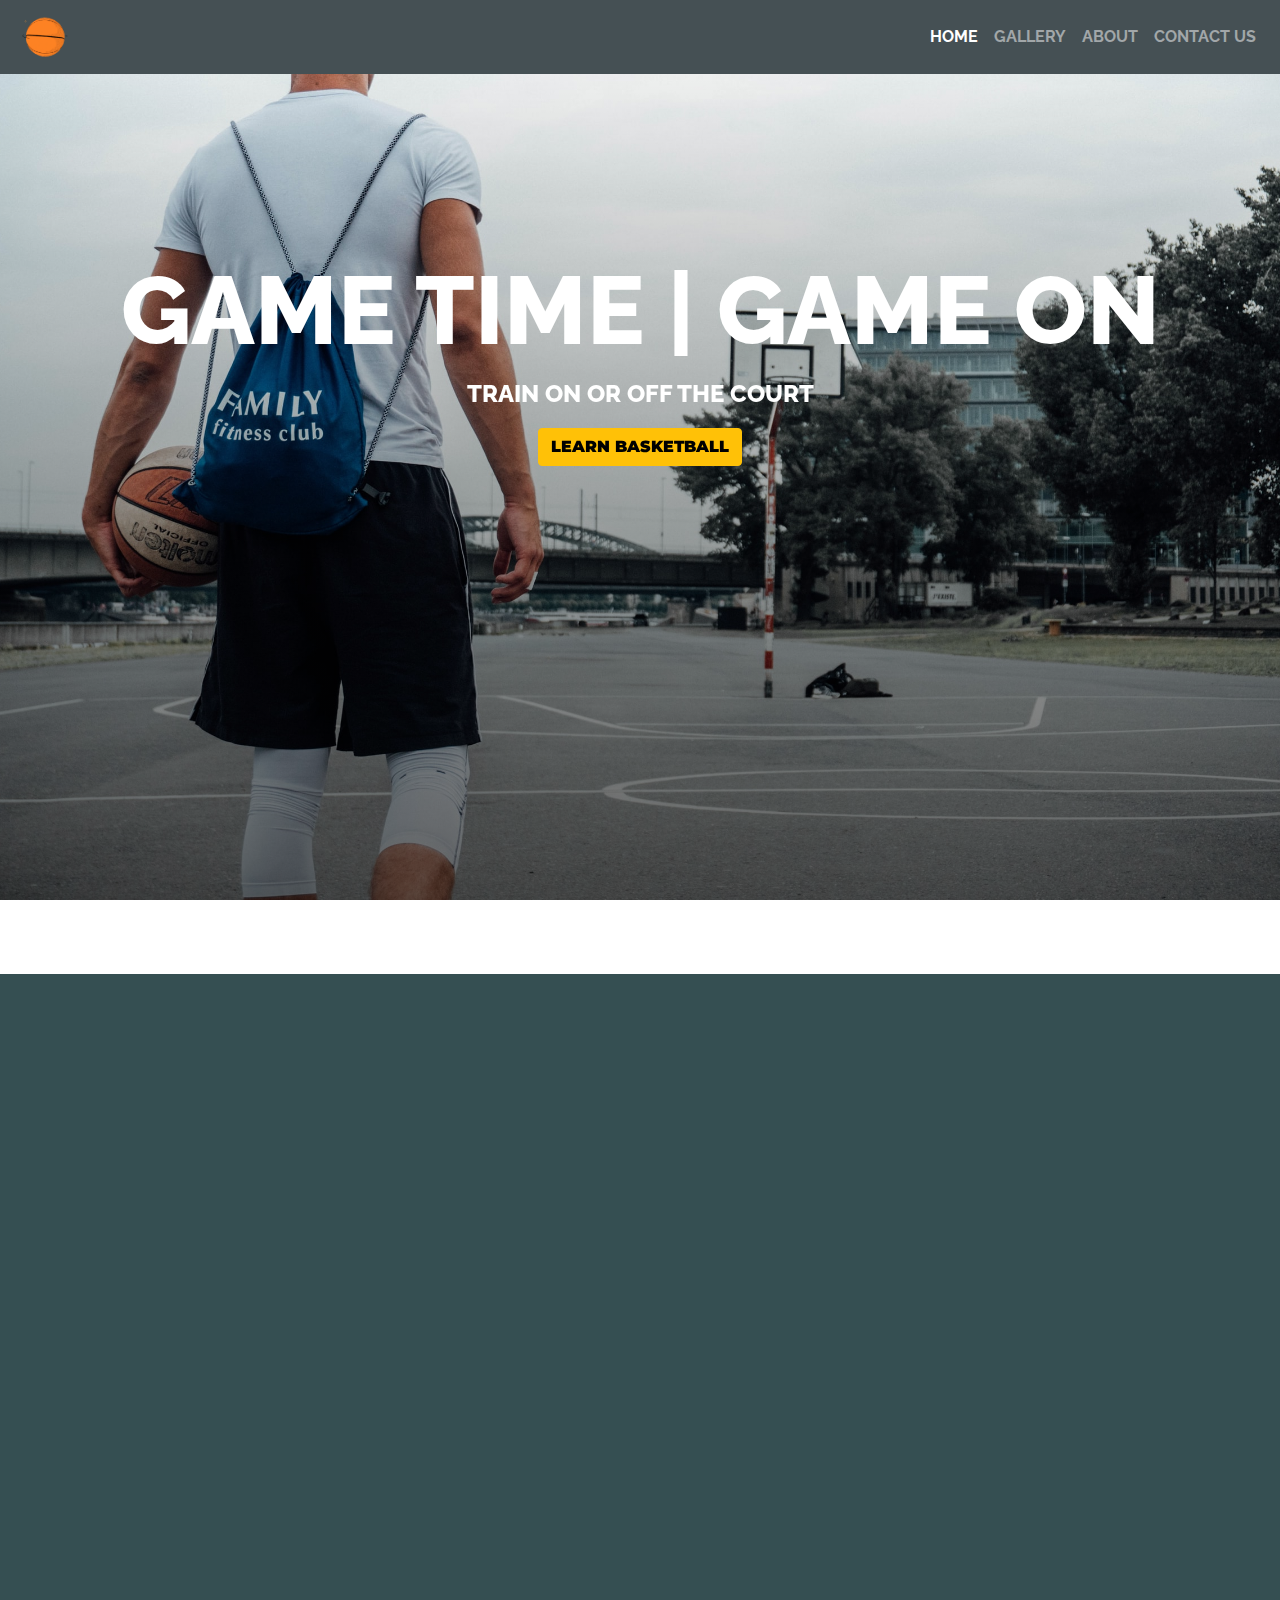
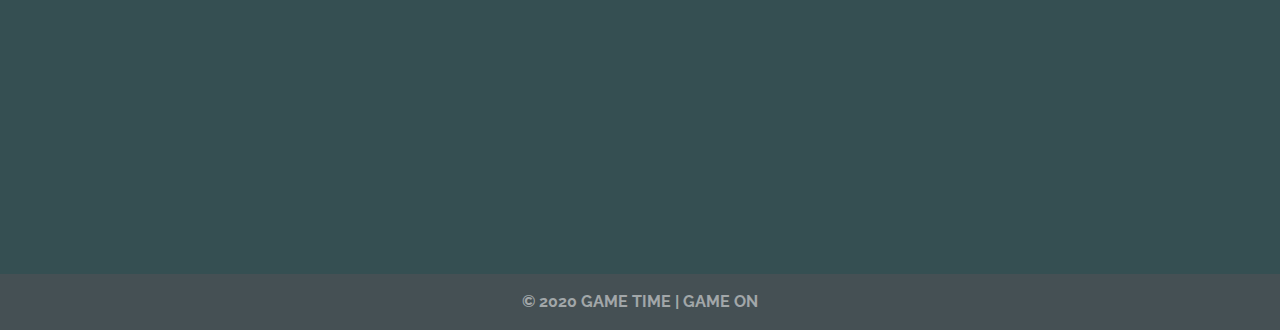
<file: index.html>
<!DOCTYPE html>
<html lang="en">
<head>
	<meta charset="UTF-8">
	<meta name=viewport content="width=device-width, initial-scale=1.0, maximum-scale=1.0, shrink-to-fit=no">
	<meta http-equiv="X-UA-Compatible" content="IE=Edge">
	<!-- meta tags for compatibility and disabling viewport -->

	<title>Game Time | Game On</title>
	
	<!-- Google Fonts -->
	<link href="https://fonts.googleapis.com/css2?family=Montserrat&family=Raleway&display=swap" rel="stylesheet">

	

	<!-- Favicon -->

	<link rel="icon" href="./assets/images/favicon.png" type="image/gif" sizes="18x18">

	<!-- Font Awesome -->
	<link rel="stylesheet" href="https://use.fontawesome.com/releases/v5.5.0/css/all.css" integrity="sha384-B4dIYHKNBt8Bc12p+WXckhzcICo0wtJAoU8YZTY5qE0Id1GSseTk6S+L3BlXeVIU" crossorigin="anonymous">

	<!-- AOS -->

	<link rel="stylesheet" href="https://unpkg.com/aos@next/dist/aos.css" />

	<!-- BS CSS CDN -->
	<link rel="stylesheet" href="https://maxcdn.bootstrapcdn.com/bootstrap/4.0.0/css/bootstrap.min.css" integrity="sha384-Gn5384xqQ1aoWXA+058RXPxPg6fy4IWvTNh0E263XmFcJlSAwiGgFAW/dAiS6JXm" crossorigin="anonymous">

	<!-- External CSS -->
	<link rel="stylesheet" href="./assets/css/style.css">

</head>
<body>
	<!-- navbar -->
	<nav class="navbar navbar-expand-lg navbar-dark  sticky-top">
			<a href="index.html" class="navbar-brand">
				<img class="logo" src="./assets/images/logo.gif" alt="logo">
			</a>
			<button class="navbar-toggler" type="button" data-toggle="collapse" data-target="#gameTime">
				<span class="navbar-toggler-icon"></span>
			</button>
			<div id="gameTime" class="collapse navbar-collapse">
				<ul class="navbar-nav ml-auto sm-mx-auto">
				    <li class="nav-item">
				    	<a href="#" class="nav-link active">
				    		Home
				    	</a>
				    </li>
				     <li class="nav-item">
				    	<a href="gallery.html" class="nav-link">
				    		Gallery
				    	</a>
				    </li>
				     <li class="nav-item">
				    	<a href="./about.html" class="nav-link">
				    		About
				    	</a>
				    </li>
				     <li class="nav-item">
				    	<a href="contact.html" class="nav-link">
				    		Contact Us
				    	</a>
				    </li>

				</ul>
			</div>
		</nav>
	<!-- end of navbar -->
	

	<section id="jumbotron-section">
	
		<div id="jumbo-landing" class="jumbotron-fluid mb-0">

			<div class="container text-center" data-aos="fade-down">
				<h1 class="header-title">Game Time <span>|</span> Game On</h1>
				<p class="lead" id="sub-title">train on or off the court</p>
				<a href="#trainings" class="btn btn-warning" id="headerbtn">Learn Basketball</a>
			</div>
		</div>
	</section>
	

	<div class="container-fluid py-5" id="trainings" >
		<div class="row">
			<div class=" d-md-flex justify-content-center col-lg-12 pt-5" data-aos="fade-up" >
				<div class="card mx-auto mx-md-1 mx-lg-3 my-3" >
					<img class="card-img-top" src="./assets/images/training2.jpg" alt="Card image cap">
					 <div class="card-body text-left">
			    		<h5 class="card-title">DRIBBLING SKILLS</h5>
			    		<p class="card-text">We will help you how to surpass your defender easily. We will teach you a proper way of dribble from basic to advance.</p>
			    		<a href="dribble.html" class="btn btn-dark mt-md-4 mt-lg-0">Learn Now</a>

			  		</div>
				</div>
				<div class="card mx-auto mx-md-1 mx-lg-3 my-3 " >
					<img class="card-img-top" src="./assets/images/bg-pic1.jpg" alt="Card image cap">
					 <div class="card-body text-left">
			    		<h5 class="card-title">SHOOTING SKILLS</h5>
			    		<p class="card-text">Shooting is one of the most important to learn in Basketball. We can help you to improve your shooting skills</p>
			    		<a href="shooting.html" class="btn btn-dark mt-md-4 mt-lg-0" >Learn Now</a>
			  		</div>
				</div>
				<div class="card mx-auto mx-md-1 mx-lg-3 my-3 ">
					<img class="card-img-top" src="./assets/images/training4.jpg" alt="Card image cap">
					 <div class="card-body text-left">
			    		<h5 class="card-title">CONDITIONING</h5>
			    		<p class="card-text ">Having a good condition is making you a great player. We will help you how to improve your conditioning.</p>
			    		<a href="condition.html" class="btn btn-dark mt-md-5 mt-lg-0" >Learn Now</a>
			  		</div>
				</div>
				<div class="card mx-auto mx-md-1 mx-lg-3 my-3" >
					<img class="card-img-top" src="./assets/images/training1.jpg" alt="Card image cap">
					 <div class="card-body text-left">
			    		<h5 class="card-title  ">MINDSET</h5>
			    		<p class="card-text">To be a Great Player you just need to have a right mindset. We will guide you to have a great mindset in Basketball.</p>
			    		<a href="mindset.html" class="btn btn-dark mt-md-1 mt-lg-0">Learn Now</a>
			  		</div>
				</div>
			</div>
		</div>
	</div>
 


	









	<nav class="footer navbar navbar-expand navbar-dark">
		<div class="collapse navbar-collapse">
			<ul class="navbar-nav mx-auto">
				<li class="nav-item">
					<a href="#" class="nav-link d-md-inline-block ">&copy; 2020 Game Time | Game On</a>
				</li>
			</ul>
		</div>
		
	</nav>
	
	

















	<script src="https://code.jquery.com/jquery-3.2.1.slim.min.js" integrity="sha384-KJ3o2DKtIkvYIK3UENzmM7KCkRr/rE9/Qpg6aAZGJwFDMVNA/GpGFF93hXpG5KkN" crossorigin="anonymous"></script>
	<script src="https://cdnjs.cloudflare.com/ajax/libs/popper.js/1.12.9/umd/popper.min.js" integrity="sha384-ApNbgh9B+Y1QKtv3Rn7W3mgPxhU9K/ScQsAP7hUibX39j7fakFPskvXusvfa0b4Q" crossorigin="anonymous"></script>
	<script src="https://maxcdn.bootstrapcdn.com/bootstrap/4.0.0/js/bootstrap.min.js" integrity="sha384-JZR6Spejh4U02d8jOt6vLEHfe/JQGiRRSQQxSfFWpi1MquVdAyjUar5+76PVCmYl" crossorigin="anonymous"></script>

 

	 <script src="https://unpkg.com/aos@next/dist/aos.js"></script>
  <script>
    AOS.init({
    	offset: 180,
    	duration: 1000
    });
  </script>
</body>
</html>
</file>
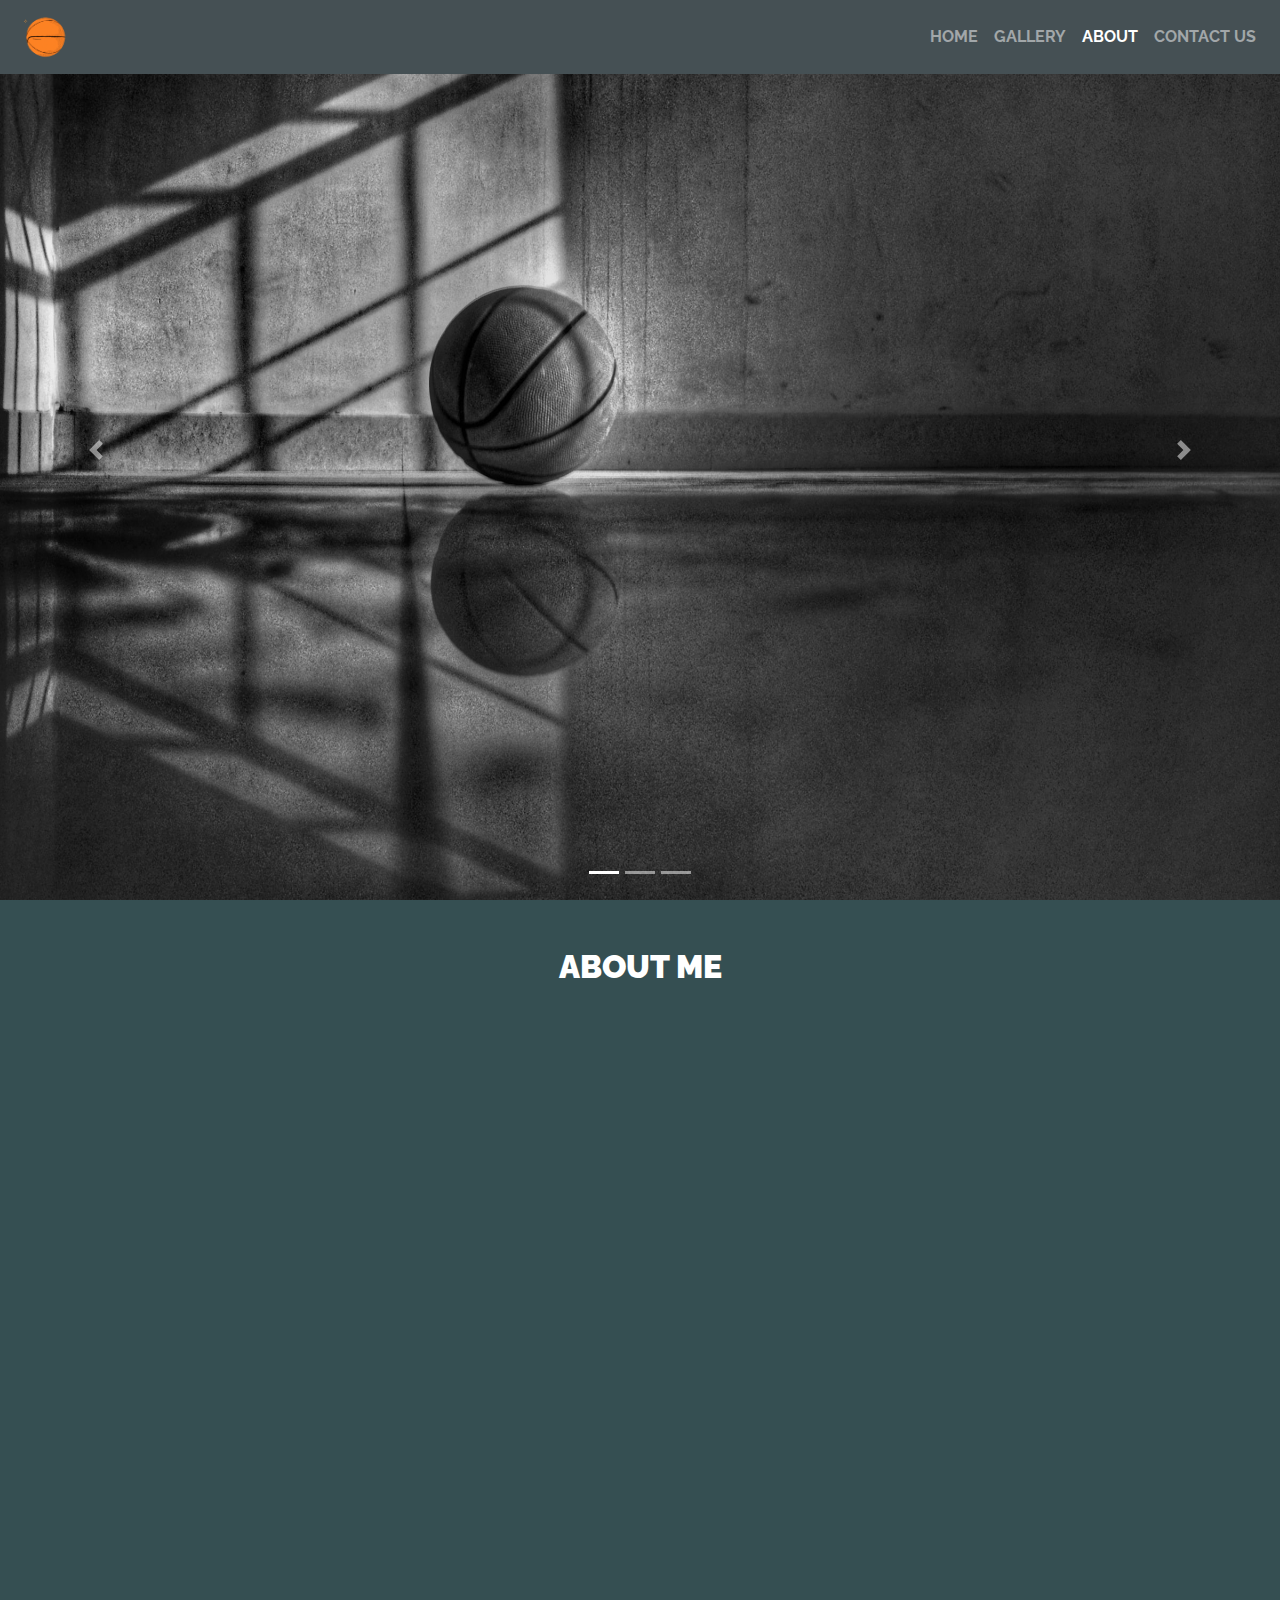
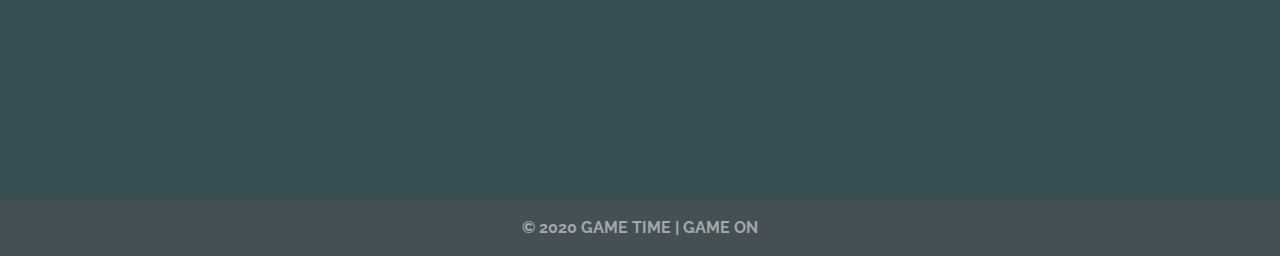
<file: about.html>
<!DOCTYPE html>
<html lang="en">
<head>
	<meta charset="UTF-8">
	<meta name=viewport content="width=device-width, initial-scale=1.0, maximum-scale=1.0, shrink-to-fit=no">
	<meta http-equiv="X-UA-Compatible" content="IE=Edge">
	<!-- meta tags for compatibility and disabling viewport -->

	<title>About</title>
	
	<!-- Google Fonts -->
	<link href="https://fonts.googleapis.com/css2?family=Montserrat&family=Raleway&display=swap" rel="stylesheet">

	<!-- Favicon -->

	<link rel="icon" href="./assets/images/favicon.png" type="image/gif" sizes="18x18">

	<!-- Font Awesome -->
	<link rel="stylesheet" href="https://use.fontawesome.com/releases/v5.5.0/css/all.css" integrity="sha384-B4dIYHKNBt8Bc12p+WXckhzcICo0wtJAoU8YZTY5qE0Id1GSseTk6S+L3BlXeVIU" crossorigin="anonymous">

	<!-- AOS -->

	<link rel="stylesheet" href="https://unpkg.com/aos@next/dist/aos.css" />

	<!-- BS CSS CDN -->
	<link rel="stylesheet" href="https://maxcdn.bootstrapcdn.com/bootstrap/4.0.0/css/bootstrap.min.css" integrity="sha384-Gn5384xqQ1aoWXA+058RXPxPg6fy4IWvTNh0E263XmFcJlSAwiGgFAW/dAiS6JXm" crossorigin="anonymous">

	<!-- External CSS -->
	<link rel="stylesheet" href="./assets/css/style.css">

</head>
<body>

	<!-- navbar -->
	<nav class="navbar navbar-expand-lg navbar-dark  fixed-top">
			<a href="index.html" class="navbar-brand">
				<img class="logo" src="./assets/images/logo.gif" alt="logo">
			</a>
			<button class="navbar-toggler" type="button" data-toggle="collapse" data-target="#gameTime">
				<span class="navbar-toggler-icon"></span>
			</button>
			<div id="gameTime" class="collapse navbar-collapse">
				<ul class="navbar-nav ml-auto">
				    <li class="nav-item">
				    	<a href="index.html" class="nav-link">
				    		Home
				    	</a>
				    </li>
				     <li class="nav-item">
				    	<a href="gallery.html" class="nav-link">
				    		Gallery
				    	</a>
				    </li>
				     <li class="nav-item">
				    	<a href="about.html" class="nav-link active">
				    		About
				    	</a>
				    </li>
				     <li class="nav-item">
				    	<a href="contact.html" class="nav-link">
				    		Contact Us
				    	</a>
				    </li>

				</ul>
			</div>
		</nav>
	<!-- end of navbar -->

	<div id="carouselExampleIndicators" class="carousel slide" data-ride="carousel">
		  <ol class="carousel-indicators">
		    <li data-target="#carouselExampleIndicators" data-slide-to="0" class="active"></li>
		    <li data-target="#carouselExampleIndicators" data-slide-to="1"></li>
		    <li data-target="#carouselExampleIndicators" data-slide-to="2"></li>
		  </ol>
  		<div class="carousel-inner">
		    <div class="carousel-item active">
		    	<img class="d-block w-100" src="./assets/images/bg2.jpg" alt="First slide">
		    </div>
	    	<div class="carousel-item">
	      		<img class="d-block w-100" src="./assets/images/bg5.jpg" alt="Second slide">
	    	</div>
    		<div class="carousel-item">
      			<img class="d-block w-100" src="./assets/images/bg6.jpg" alt="Third slide">
    		</div>
  		</div>
		<a class="carousel-control-prev" href="#carouselExampleIndicators" role="button" data-slide="prev">
		    <span class="carousel-control-prev-icon" aria-hidden="true"></span>
		    <span class="sr-only">Previous</span>
		</a>
  		<a class="carousel-control-next" href="#carouselExampleIndicators" role="button" data-slide="next">
		    <span class="carousel-control-next-icon" aria-hidden="true"></span>
		    <span class="sr-only">Next</span>
  		</a>
	</div>

	<!-- Start of about -->

	<div class="main-about-container">
		<h1>About Me</h1>
		<div class="about-container">
			<div class="about" data-aos="fade-up">
				<div class="about-info">
					<h5>Who am i?</h5>
					<p>Hi, I'm Bryan a Web Developer and also a Basketball Player. I love to create a website because it makes me more creative. I love playing Basketball because it makes me happy.  </p>
				</div>
				<div class="about-img">
					<img src="assets/images/bryan-pic2.jpg" alt="">
				</div>
			</div>
			<div class="about" data-aos="fade-up">
				<div class="about-img" id="about-img1">
					<img src="assets/images/dribble3.jpg" alt="">
				</div>
				<div class="about-info" id="about-info2">
					<h5>My Goal</h5>
					<p>My goal is to help my fellow player to play basketball and to reach their dream to play in a different leagues. Some of them doesn't have any confidence to play maybe because lack of height, confidence,  strength etc. But due to pandemic it's hard for them to practice or to play basketball. That's why I created this website to inspire them and to continue practicing on or off the court. My tutorial will guide them from basic to advance and to become a great player soon.</p>
				</div>
			</div>
		</div>
	</div>









	<nav class="footer navbar navbar-expand navbar-dark">
		<div class="collapse navbar-collapse">
			<ul class="navbar-nav mx-auto">
				<li class="nav-item">
					<a href="#" class="nav-link d-md-inline-block ">&copy; 2020 Game Time | Game On</a>
				</li>
			</ul>
		</div>
		
	</nav>






	<script src="https://code.jquery.com/jquery-3.2.1.slim.min.js" integrity="sha384-KJ3o2DKtIkvYIK3UENzmM7KCkRr/rE9/Qpg6aAZGJwFDMVNA/GpGFF93hXpG5KkN" crossorigin="anonymous"></script>
	<script src="https://cdnjs.cloudflare.com/ajax/libs/popper.js/1.12.9/umd/popper.min.js" integrity="sha384-ApNbgh9B+Y1QKtv3Rn7W3mgPxhU9K/ScQsAP7hUibX39j7fakFPskvXusvfa0b4Q" crossorigin="anonymous"></script>
	<script src="https://maxcdn.bootstrapcdn.com/bootstrap/4.0.0/js/bootstrap.min.js" integrity="sha384-JZR6Spejh4U02d8jOt6vLEHfe/JQGiRRSQQxSfFWpi1MquVdAyjUar5+76PVCmYl" crossorigin="anonymous"></script>



	
	 <script src="https://unpkg.com/aos@next/dist/aos.js"></script>
  <script>
    AOS.init({
    	offset: 180,
    	duration: 1000
    });
  </script>
</body>
</html>
</file>
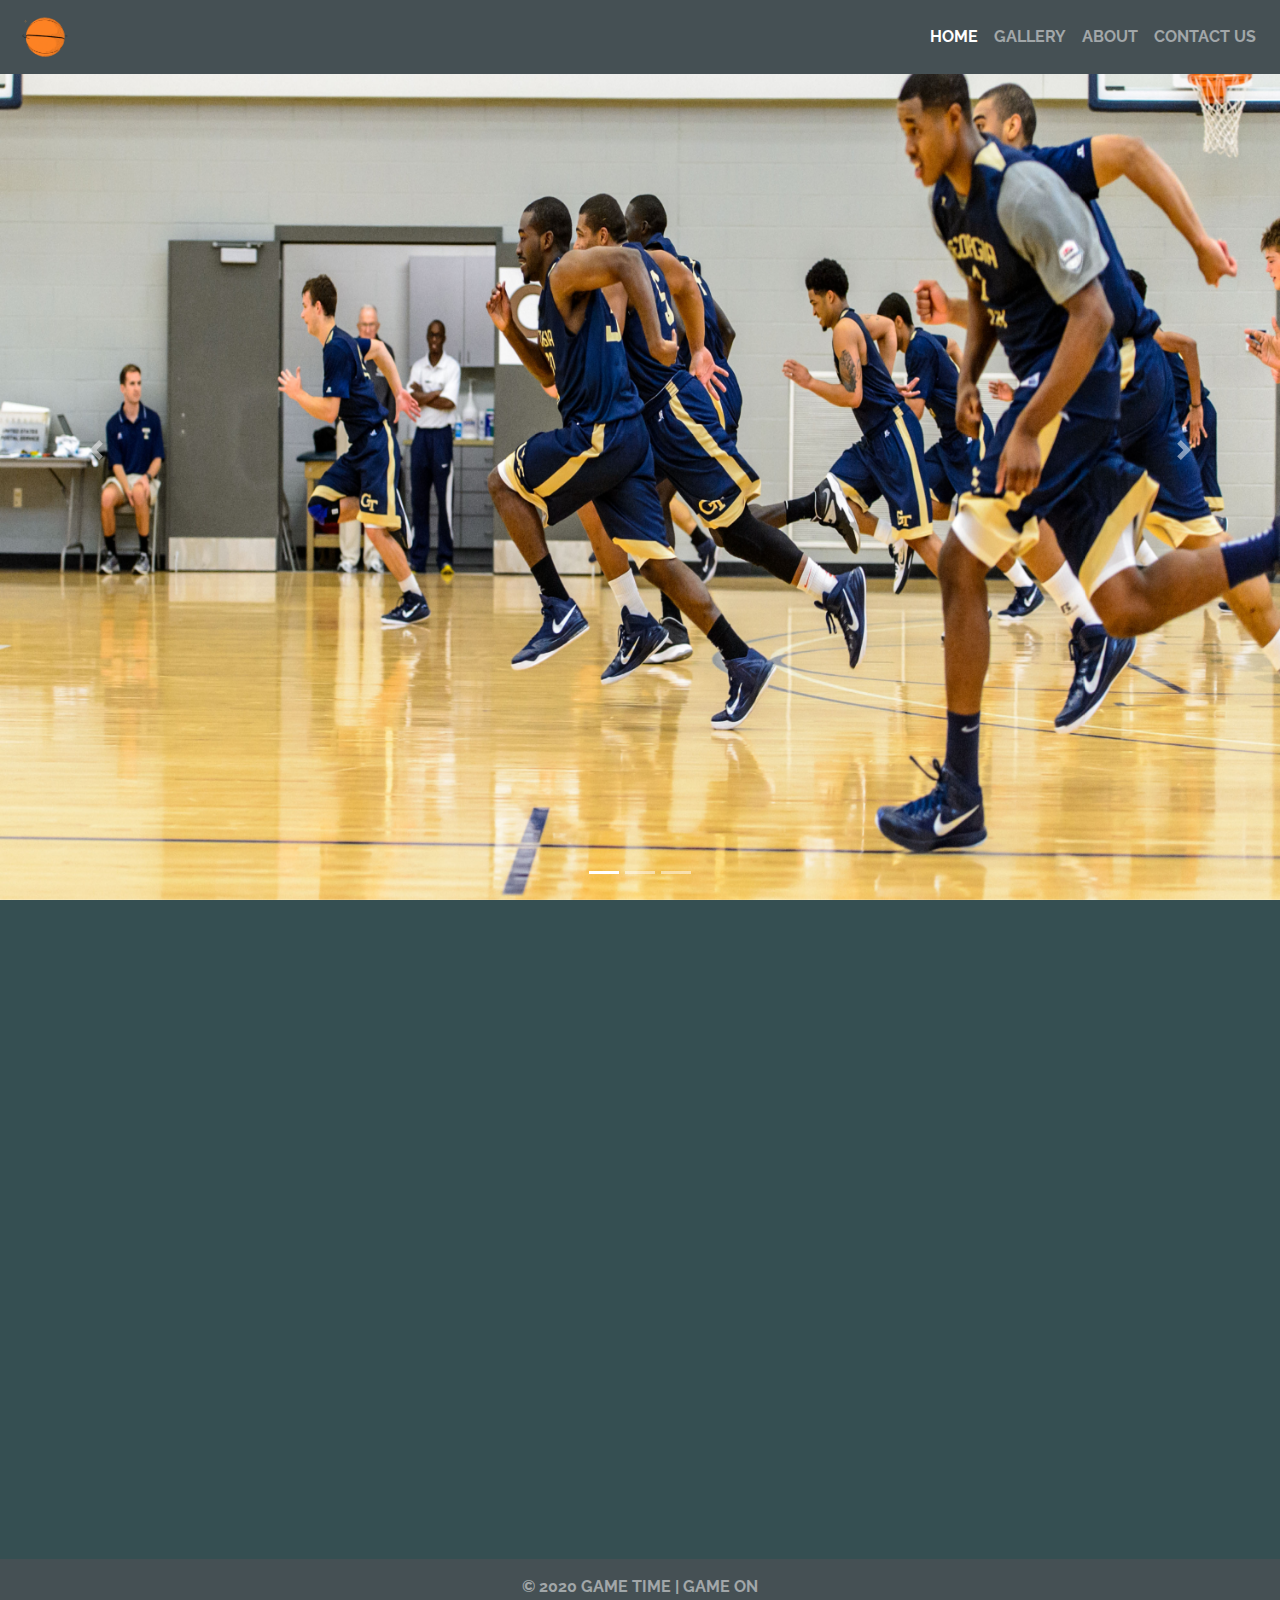
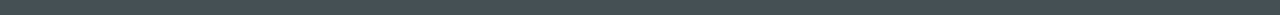
<file: condition.html>
<!DOCTYPE html>
<html lang="en">
<head>
	<meta charset="UTF-8">
	<meta name=viewport content="width=device-width, initial-scale=1.0, maximum-scale=1.0, shrink-to-fit=no">
	<meta http-equiv="X-UA-Compatible" content="IE=Edge">
	<!-- meta tags for compatibility and disabling viewport -->

	<title>Conditioning</title>
	
	<!-- Google Fonts -->
	<link href="https://fonts.googleapis.com/css2?family=Montserrat&family=Raleway&display=swap" rel="stylesheet">

	<!-- Favicon -->

	<link rel="icon" href="./assets/images/favicon.png" type="image/gif" sizes="18x18">

	<!-- Font Awesome -->
	<link rel="stylesheet" href="https://use.fontawesome.com/releases/v5.5.0/css/all.css" integrity="sha384-B4dIYHKNBt8Bc12p+WXckhzcICo0wtJAoU8YZTY5qE0Id1GSseTk6S+L3BlXeVIU" crossorigin="anonymous">

	<!-- AOS -->

	<link rel="stylesheet" href="https://unpkg.com/aos@next/dist/aos.css" />

	<!-- BS CSS CDN -->
	<link rel="stylesheet" href="https://maxcdn.bootstrapcdn.com/bootstrap/4.0.0/css/bootstrap.min.css" integrity="sha384-Gn5384xqQ1aoWXA+058RXPxPg6fy4IWvTNh0E263XmFcJlSAwiGgFAW/dAiS6JXm" crossorigin="anonymous">

	<!-- External CSS -->
	<link rel="stylesheet" href="./assets/css/style.css">

</head>
<body>


	<!-- navbar -->
	<nav class="navbar navbar-expand-lg navbar-dark  fixed-top">
			<a href="index.html" class="navbar-brand">
				<img class="logo" src="./assets/images/logo.gif" alt="logo">
			</a>
			<button class="navbar-toggler" type="button" data-toggle="collapse" data-target="#gameTime">
				<span class="navbar-toggler-icon"></span>
			</button>
			<div id="gameTime" class="collapse navbar-collapse">
				<ul class="navbar-nav ml-auto">
				    <li class="nav-item">
				    	<a href="index.html" class="nav-link active">
				    		Home
				    	</a>
				    </li>
				     <li class="nav-item">
				    	<a href="#" class="nav-link">
				    		Gallery
				    	</a>
				    </li>
				     <li class="nav-item">
				    	<a href="about.html" class="nav-link">
				    		About
				    	</a>
				    </li>
				     <li class="nav-item">
				    	<a href="" class="nav-link">
				    		Contact Us
				    	</a>
				    </li>

				</ul>
			</div>
		</nav>
	<!-- end of navbar -->

	<div id="carouselExampleIndicators" class="carousel slide" data-ride="carousel">
		  <ol class="carousel-indicators">
		    <li data-target="#carouselExampleIndicators" data-slide-to="0" class="active"></li>
		    <li data-target="#carouselExampleIndicators" data-slide-to="1"></li>
		    <li data-target="#carouselExampleIndicators" data-slide-to="2"></li>
		  </ol>
  		<div class="carousel-inner">
		    <div class="carousel-item active">
		    	<img class="d-block w-100" src="./assets/images/condition5.jpeg" alt="First slide">
		    </div>
	    	<div class="carousel-item">
	      		<img class="d-block w-100" src="./assets/images/condition4.jpg" alt="Second slide">
	    	</div>
    		<div class="carousel-item">
      			<img class="d-block w-100" src="./assets/images/condition6.jpg" alt="Third slide">
    		</div>
  		</div>
		<a class="carousel-control-prev" href="#carouselExampleIndicators" role="button" data-slide="prev">
		    <span class="carousel-control-prev-icon" aria-hidden="true"></span>
		    <span class="sr-only">Previous</span>
		</a>
  		<a class="carousel-control-next" href="#carouselExampleIndicators" role="button" data-slide="next">
		    <span class="carousel-control-next-icon" aria-hidden="true"></span>
		    <span class="sr-only">Next</span>
  		</a>
	</div>
	

	<!-- 1st -->
	<div class="container-fluid py-5" id="condition">
		<div class="row">
			<div class=" d-md-flex justify-content-center  col-lg-12 " data-aos="fade-up">
				<!-- 1st -->
				<div class="card mx-auto mx-md-3 my-3">
					<img class="card-img-top" src="./assets/images/condition1.jpg" alt="Card image cap">
					<div class="card-body text-left" id="card-condition">
			    		<h5 class="text-center text-uppercase">WARM UP</h5>
			    		<p>Before you start with conditioning exercises, you need to complete a few warm up exercises to prepare your body for the strenuous part of the work out, loosen your joints and increase blood flow to your muscles. Warm up exercises will also limit the risk of injuries.</p>


			    		<!-- Button trigger modal -->
						<button type="button" class="btn btn-dark" data-toggle="modal" data-target="#condition1">
	  						READ MORE
						</button>
				  	</div>
				</div>
				<!-- Modal -->
				<div class="modal fade" id="condition1" tabindex="-1" role="dialog" aria-labelledby="condition1.1" aria-hidden="true">
				  <div class="modal-dialog" role="document">
					    <div class="modal-content">
					      <div class="modal-header">
						        <h5 class="modal-title" id="condition1.1">WARM UP</h5>
						        <button type="button" class="close" data-dismiss="modal" aria-label="Close">
						          <span aria-hidden="true">&times;</span>
						        </button>
					      </div>
					      <div class="modal-body ml-1">
					       		<ul class="pl-3">
					       			<h5>Jumping Jacks for 30 seconds</h5>
					    			<li>Jumping jacks are an excellent way to boost your cardio. The exercise will increase blood circulation all over your body, control and maintain blood pressure and get you going. You can perform this exercise as you wish e.g. it can be overhead, in front of the chest or across the body.</li>
					    			<h5>Squats for 30 seconds</h5>
					    			<li>Next up, you need to mobilize your hips, and there’s no better way of doing it than through squats. You can perform different variations of the exercise to maximize the benefits. For example, you may just squat and hold or do reps.</li>
					    			<h5>C Skip in Place for 30 seconds</h5>
					    			<li>C Skip exercises help in establishing better body balance, and rhythm. To perform this exercise, drive your knee up lifting you off the ground, and then move it towards the outside.</li>
			    				</ul>     
					      </div>
					      <div class="modal-footer">
					        <button type="button" class="btn btn-secondary" data-dismiss="modal">CLOSE</button>
					      </div>
					    </div>
				  	</div>
				</div>

				<!-- ----------------------2nd----------------------- -->
				<div class="card mx-auto mx-md-3 my-3">
					<img class="card-img-top" src="./assets/images/condition3.jpg" alt="Card image cap">
					<div class="card-body text-left" id="card-condition">
			    		<h5 class="text-center text-uppercase">RUNNING</h5>
			    		<p>Next, let’s talk about some running drills that you can do to get in great shape for basketball. Check out a few running drills below that can help you mimic what happens in a basketball game.</p>


			    		<!-- Button trigger modal -->
						<button type="button" class="btn btn-dark" data-toggle="modal" data-target="#condition2">
	  						READ MORE
						</button>
				  	</div>
				</div>
				<!-- Modal -->
				<div class="modal fade" id="condition2" tabindex="-1" role="dialog" aria-labelledby="condition1.2" aria-hidden="true">
				  <div class="modal-dialog" role="document">
					    <div class="modal-content">
					      <div class="modal-header">
						        <h5 class="modal-title" id="condition1.2">RUNNING DRILLS</h5>
						        <button type="button" class="close" data-dismiss="modal" aria-label="Close">
						          <span aria-hidden="true">&times;</span>
						        </button>
					      </div>
					      <div class="modal-body ml-1">
					       		<ul class="pl-3">
					    			<li>Minute Sideline Sprints – One common basketball conditioning drill is sideline sprints. This exercise requires you to run from sideline to sideline as many times as you can in one minute. With this exercise, some people have a specific number of times you have to hit the sideline, like 17, but if you can’t quite reach this number right away, you can start lower and work up to 17.</li>
					    			<li>Suicides – Suicides are a common running workout in basketball. For this conditioning drill, you will start on the baseline of the basketball court. Then, you will sprint to the free-throw line, touch it, and sprint back to the baseline. Next, you will sprint to the half-court line and back. Then, you will sprint to the far free-throw line and back. Finally, you will sprint to the other baseline and back. You will do all of this without stopping to build up your endurance and work on your sprinting.</li>
					    			<li>Full-Court Partner Sprints – If you have a teammate who wants to get in some basketball conditioning, you can do this drill together. You and your partner can alternate sprinting the length of the court and back. While you are running, your partner can rest. When you finish, your partner can start so that you are pushing each other to go as fast as you can.</li>
			    				</ul>     
					      </div>
					      <div class="modal-footer">
					        <button type="button" class="btn btn-secondary" data-dismiss="modal">CLOSE</button>
					      </div>
					    </div>
				  	</div>
				</div>

				<!--------------------------------- 3rd ---------------------------->

				<div class="card mx-auto mx-md-3 my-3">
					<img class="card-img-top" src="./assets/images/condition2.jpg" alt="Card image cap">
					<div class="card-body text-left" id="card-condition">
			    		<h5 class="text-center text-uppercase">CARDIO</h5>
			    		<p>When people say they need to do cardio or conditioning, everyone immediately thinks of running. It is true that running is a popular way to get conditioning in, but it is not the only way. If you are looking for some conditioning drills with no running required, check out the options below</p>


			    		<!-- Button trigger modal -->
						<button type="button" class="btn btn-dark" data-toggle="modal" data-target="#condition3">
	  						READ MORE
						</button>
				  	</div>
				</div>
				<!-- Modal -->
				<div class="modal fade" id="condition3" tabindex="-1" role="dialog" aria-labelledby="condition1.3" aria-hidden="true">
				  <div class="modal-dialog" role="document">
					    <div class="modal-content">
					      <div class="modal-header">
						        <h5 class="modal-title" id="condition1.3">CARDIO</h5>
						        <button type="button" class="close" data-dismiss="modal" aria-label="Close">
						          <span aria-hidden="true">&times;</span>
						        </button>
					      </div>
					      <div class="modal-body ml-1">
					       		<ul class="pl-3">
					    			<li>Exercise Bike – If you don’t want to run for your cardio, you can always hop on an exercise bike. When you are using an exercise bike to get in shape for basketball, you might want to try different intervals where you go really hard for a short period of time, and then go slow for a bit while you recover. Then, you can repeat the interval process.</li>
					    			<li>Aqua Jog – An aqua jog is simply running in the pool or another body of water. When you are running in water that is at least up to your chest, it builds resistance and gives you a great cardio and muscle workout.</li>
					    			<li>Jump Rope – Jump rope is another great basketball conditioning drill because it works on your lungs as well as your legs. You can find many different jump rope drills like single foot jumps, hopscotch, side to side jumps, and more. You can jump rope for a set amount of time or until you get a certain amount of jumps in.</li>
			    				</ul>     
					      </div>
					      <div class="modal-footer">
					        <button type="button" class="btn btn-secondary" data-dismiss="modal">CLOSE</button>
					      </div>
					    </div>
				  	</div>
				</div>
			</div>	
 		</div>
	</div>
	
	<nav class="footer navbar navbar-expand navbar-dark">
		<div class="collapse navbar-collapse">
			<ul class="navbar-nav mx-auto">
				<li class="nav-item">
					<a href="#" class="nav-link d-md-inline-block ">&copy; 2020 Game Time | Game On</a>
				</li>
			</ul>
		</div>
		
	</nav>



	<script src="https://code.jquery.com/jquery-3.2.1.slim.min.js" integrity="sha384-KJ3o2DKtIkvYIK3UENzmM7KCkRr/rE9/Qpg6aAZGJwFDMVNA/GpGFF93hXpG5KkN" crossorigin="anonymous"></script>
	<script src="https://cdnjs.cloudflare.com/ajax/libs/popper.js/1.12.9/umd/popper.min.js" integrity="sha384-ApNbgh9B+Y1QKtv3Rn7W3mgPxhU9K/ScQsAP7hUibX39j7fakFPskvXusvfa0b4Q" crossorigin="anonymous"></script>
	<script src="https://maxcdn.bootstrapcdn.com/bootstrap/4.0.0/js/bootstrap.min.js" integrity="sha384-JZR6Spejh4U02d8jOt6vLEHfe/JQGiRRSQQxSfFWpi1MquVdAyjUar5+76PVCmYl" crossorigin="anonymous"></script>


	
	 <script src="https://unpkg.com/aos@next/dist/aos.js"></script>
  <script>
    AOS.init({
    	offset: 180,
    	duration: 1000
    });
  </script>
</body>
</html>
</file>
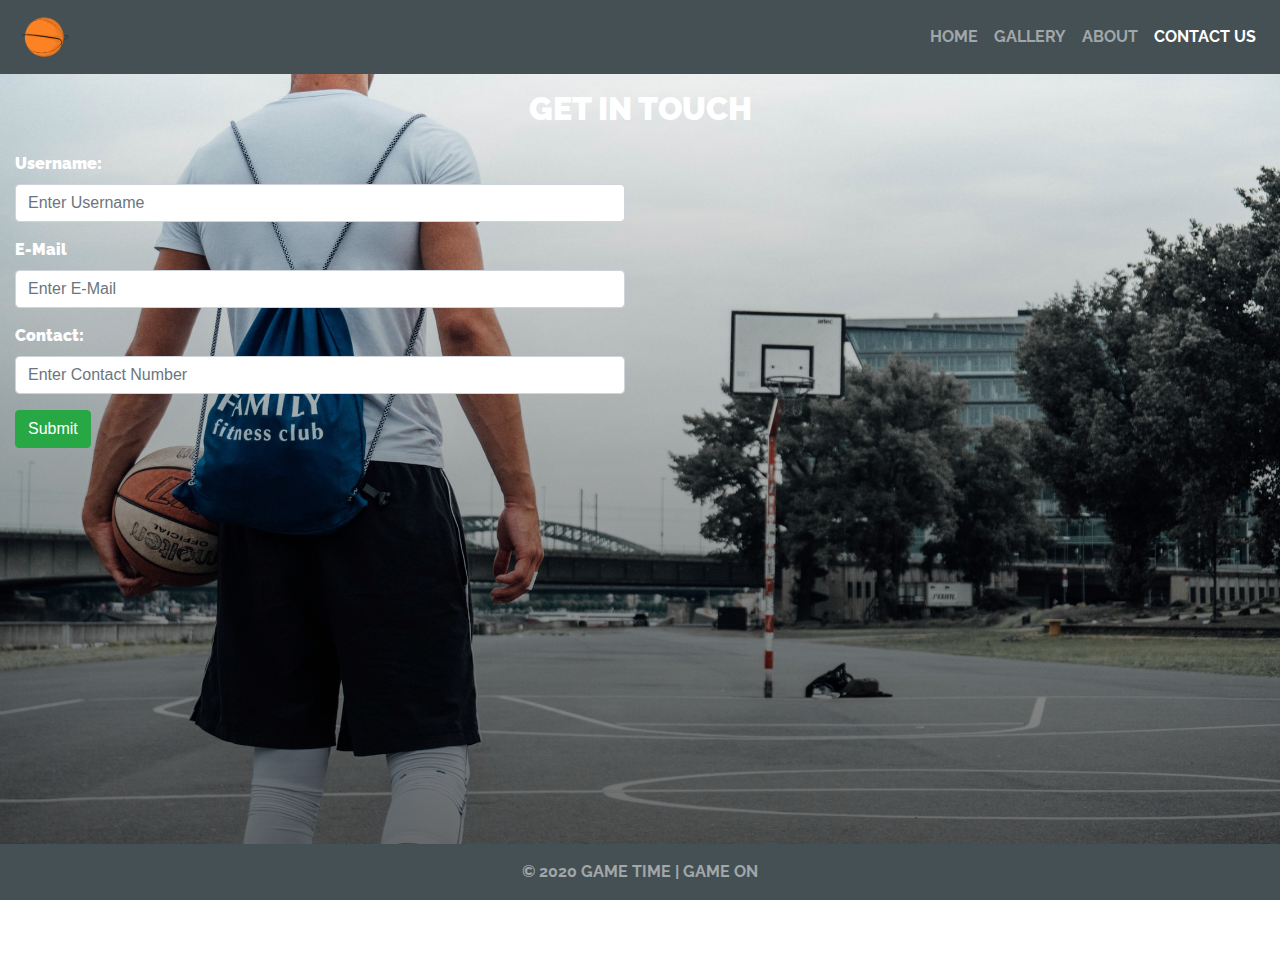
<file: contact.html>
<!DOCTYPE html>
<html lang="en">
<head>
	<meta charset="UTF-8">
	<meta name=viewport content="width=device-width, initial-scale=1.0, maximum-scale=1.0, shrink-to-fit=no">
	<meta http-equiv="X-UA-Compatible" content="IE=Edge">
	<!-- meta tags for compatibility and disabling viewport -->

	<title>Contact Us</title>
	
	<!-- Google Fonts -->
	<link href="https://fonts.googleapis.com/css2?family=Montserrat&family=Raleway&display=swap" rel="stylesheet">

	

	<!-- Favicon -->

	<link rel="icon" href="./assets/images/favicon.png" type="image/gif" sizes="18x18">

	<!-- Font Awesome -->
	<link rel="stylesheet" href="https://use.fontawesome.com/releases/v5.5.0/css/all.css" integrity="sha384-B4dIYHKNBt8Bc12p+WXckhzcICo0wtJAoU8YZTY5qE0Id1GSseTk6S+L3BlXeVIU" crossorigin="anonymous">

	<!-- AOS -->

	<link rel="stylesheet" href="https://unpkg.com/aos@next/dist/aos.css" />

	<!-- BS CSS CDN -->
	<link rel="stylesheet" href="https://maxcdn.bootstrapcdn.com/bootstrap/4.0.0/css/bootstrap.min.css" integrity="sha384-Gn5384xqQ1aoWXA+058RXPxPg6fy4IWvTNh0E263XmFcJlSAwiGgFAW/dAiS6JXm" crossorigin="anonymous">

	<!-- External CSS -->
	<link rel="stylesheet" href="./assets/css/style.css">

</head>
<body>
	<!-- navbar -->
	<nav class="navbar navbar-expand-lg navbar-dark  sticky-top">
			<a href="index.html" class="navbar-brand">
				<img class="logo" src="./assets/images/logo.gif" alt="logo">
			</a>
			<button class="navbar-toggler" type="button" data-toggle="collapse" data-target="#gameTime">
				<span class="navbar-toggler-icon"></span>
			</button>
			<div id="gameTime" class="collapse navbar-collapse">
				<ul class="navbar-nav ml-auto sm-mx-auto">
				    <li class="nav-item">
				    	<a href="index.html" class="nav-link">
				    		Home
				    	</a>
				    </li>
				     <li class="nav-item">
				    	<a href="gallery.html" class="nav-link">
				    		Gallery
				    	</a>
				    </li>
				     <li class="nav-item">
				    	<a href="about.html" target="_blank" class="nav-link">
				    		About
				    	</a>
				    </li>
				     <li class="nav-item">
				    	<a href="contact.html" class="nav-link active">
				    		Contact Us
				    	</a>
				    </li>

				</ul>
			</div>
		</nav>
	<!-- end of navbar -->




		<div class="container-fluid" id="contact-page">
			<div class="row">
				<header class="col-12 col-md-12 col-lg-12">
					<h1 class="text-center py-3">Get in touch</h1>
				</header>
			</div>
			<!-- end of row -->
			<div class="row mb-4 ">
				<div class="col-12 col-md-6 col-lg-6 ">
					<form>

						<div class="form-group">
							<label for="username">Username:</label>
							<input type="text" id="username" class="form-control"
							placeholder="Enter Username">
						</div>
						<!-- end of form-group -->
						<div class="form-group">
							<label for="email">E-Mail</label>
							<input type="email" id="email" class="form-control"
							placeholder="Enter E-Mail">
						</div>
						<!-- end of form-group -->
						<div class="form-group">
							<label for="contact">Contact:</label>
							<input type="number" id="contact" class="form-control"
							placeholder="Enter Contact Number">
						</div>
						<!-- end of form-group -->
						<button class="btn btn-success">Submit</button>
					</form>
				</div>
				<!-- end of col-md-6 -->
				<div class="col-12 col-md-6 col-lg-6 my-4 my-md-0">
					<iframe id="maps" src="https://maps.google.com/maps?q=marilao%20bulacan&t=&z=13&ie=UTF8&iwloc=&output=embed"  frameborder="0" scrolling="no" marginheight="0" marginwidth="0"></iframe>
				</div>
			</div>
		</div>


	<nav class="footer navbar navbar-expand navbar-dark fixed-bottom">
		<div class="collapse navbar-collapse">
			<ul class="navbar-nav mx-auto">
				<li class="nav-item">
					<a href="#" class="nav-link d-md-inline-block ">&copy; 2020 Game Time | Game On</a>
				</li>
			</ul>
		</div>
		
	</nav>
	
	
	


















	<script src="https://code.jquery.com/jquery-3.2.1.slim.min.js" integrity="sha384-KJ3o2DKtIkvYIK3UENzmM7KCkRr/rE9/Qpg6aAZGJwFDMVNA/GpGFF93hXpG5KkN" crossorigin="anonymous"></script>
	<script src="https://cdnjs.cloudflare.com/ajax/libs/popper.js/1.12.9/umd/popper.min.js" integrity="sha384-ApNbgh9B+Y1QKtv3Rn7W3mgPxhU9K/ScQsAP7hUibX39j7fakFPskvXusvfa0b4Q" crossorigin="anonymous"></script>
	<script src="https://maxcdn.bootstrapcdn.com/bootstrap/4.0.0/js/bootstrap.min.js" integrity="sha384-JZR6Spejh4U02d8jOt6vLEHfe/JQGiRRSQQxSfFWpi1MquVdAyjUar5+76PVCmYl" crossorigin="anonymous"></script>

 

	 <script src="https://unpkg.com/aos@next/dist/aos.js"></script>
  <script>
    AOS.init({
    	offset: 180,
    	duration: 1000
    });
  </script>
</body>
</html>
</file>
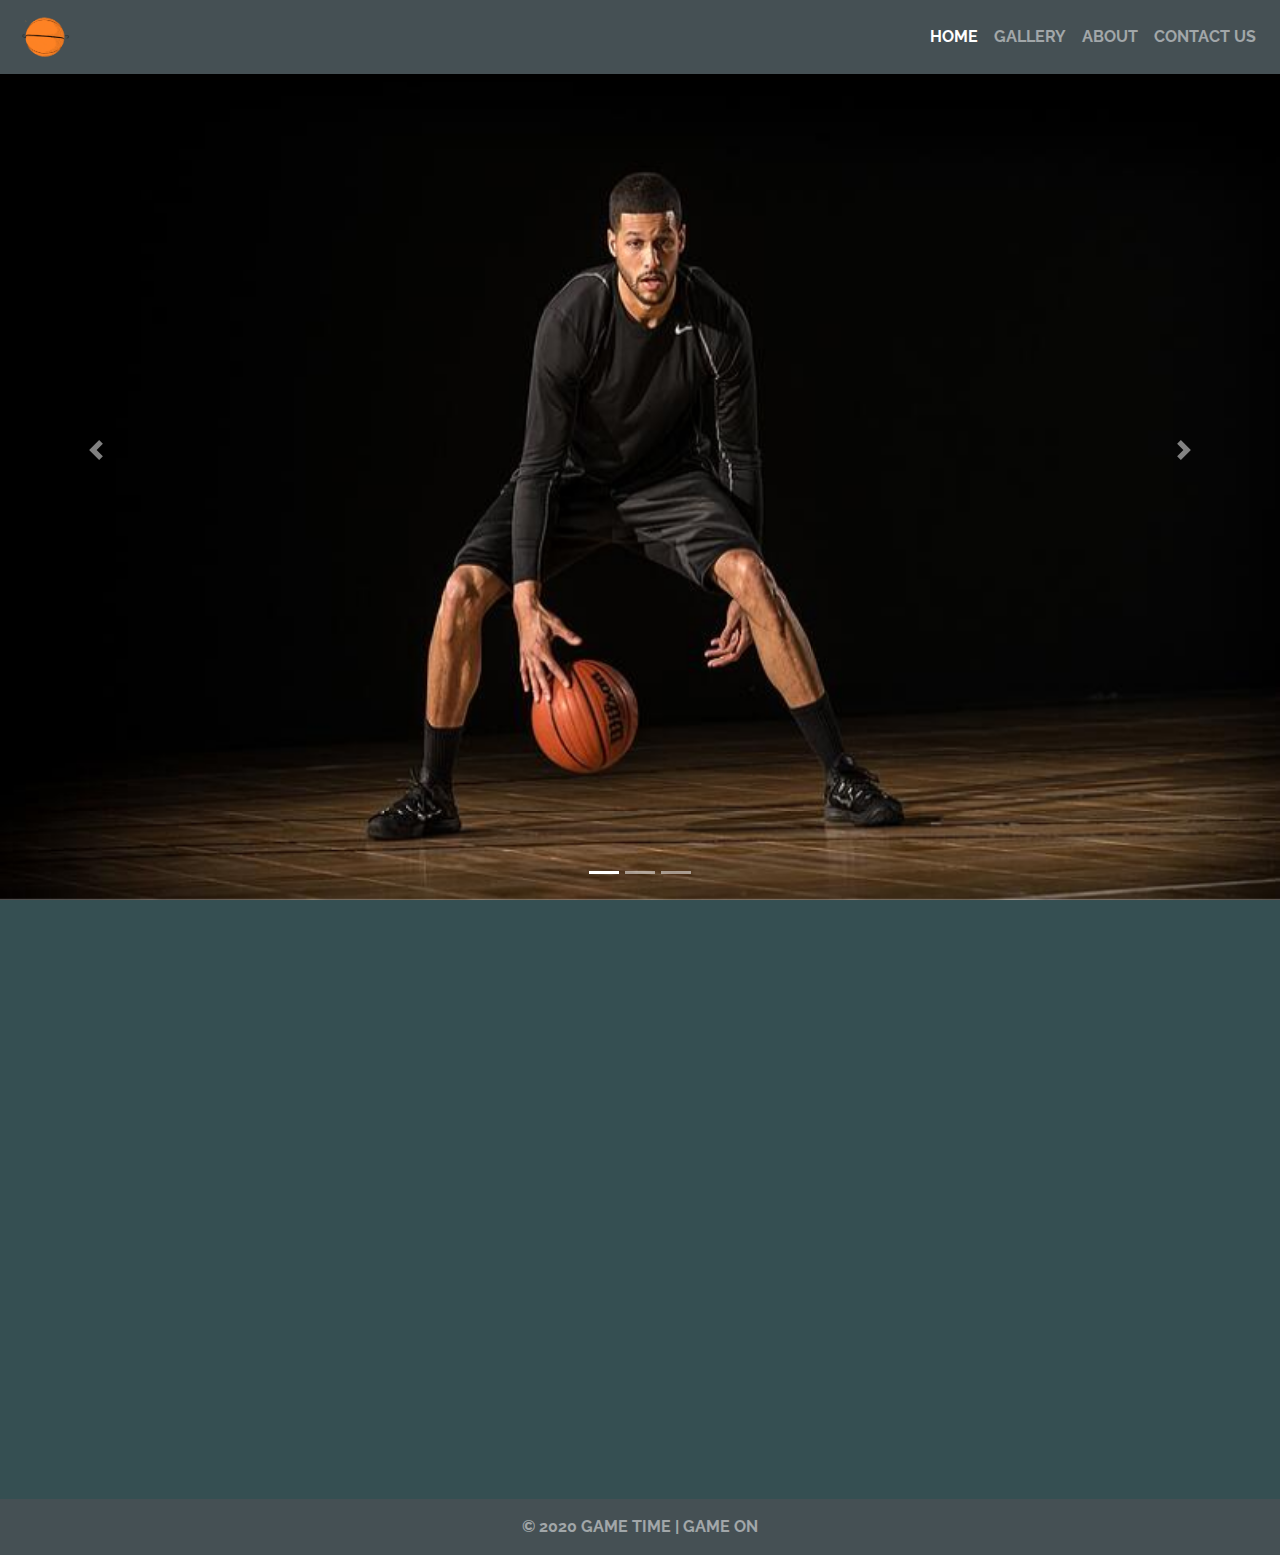
<file: dribble.html>
<!DOCTYPE html>
<html lang="en">
<head>
	<meta charset="UTF-8">
	<meta name=viewport content="width=device-width, initial-scale=1.0, maximum-scale=1.0, shrink-to-fit=no">
	<meta http-equiv="X-UA-Compatible" content="IE=Edge">
	<!-- meta tags for compatibility and disabling viewport -->

	<title>Dribbling Skills</title>
	
	<!-- Google Fonts -->
	<link href="https://fonts.googleapis.com/css2?family=Montserrat&family=Raleway&display=swap" rel="stylesheet">

	<!-- Favicon -->

	<link rel="icon" href="./assets/images/favicon.png" type="image/gif" sizes="18x18">

	<!-- Font Awesome -->
	<link rel="stylesheet" href="https://use.fontawesome.com/releases/v5.5.0/css/all.css" integrity="sha384-B4dIYHKNBt8Bc12p+WXckhzcICo0wtJAoU8YZTY5qE0Id1GSseTk6S+L3BlXeVIU" crossorigin="anonymous">

	<!-- AOS -->

	<link rel="stylesheet" href="https://unpkg.com/aos@next/dist/aos.css" />

	<!-- BS CSS CDN -->
	<link rel="stylesheet" href="https://maxcdn.bootstrapcdn.com/bootstrap/4.0.0/css/bootstrap.min.css" integrity="sha384-Gn5384xqQ1aoWXA+058RXPxPg6fy4IWvTNh0E263XmFcJlSAwiGgFAW/dAiS6JXm" crossorigin="anonymous">

	<!-- External CSS -->
	<link rel="stylesheet" href="./assets/css/style.css">

</head>
<body>


	<!-- navbar -->
	<nav class="navbar navbar-expand-lg navbar-dark  fixed-top">
			<a href="index.html" class="navbar-brand">
				<img class="logo" src="./assets/images/logo.gif" alt="logo">
			</a>
			<button class="navbar-toggler" type="button" data-toggle="collapse" data-target="#gameTime">
				<span class="navbar-toggler-icon"></span>
			</button>
			<div id="gameTime" class="collapse navbar-collapse">
				<ul class="navbar-nav ml-auto">
				    <li class="nav-item">
				    	<a href="index.html" class="nav-link active">
				    		Home
				    	</a>
				    </li>
				     <li class="nav-item">
				    	<a href="#" class="nav-link">
				    		Gallery
				    	</a>
				    </li>
				     <li class="nav-item">
				    	<a href="about.html" class="nav-link">
				    		About
				    	</a>
				    </li>
				     <li class="nav-item">
				    	<a href="#" class="nav-link">
				    		Contact Us
				    	</a>
				    </li>

				</ul>
			</div>
		</nav>
	<!-- end of navbar -->

	<div id="carouselExampleIndicators" class="carousel slide" data-ride="carousel">
		  <ol class="carousel-indicators">
		    <li data-target="#carouselExampleIndicators" data-slide-to="0" class="active"></li>
		    <li data-target="#carouselExampleIndicators" data-slide-to="1"></li>
		    <li data-target="#carouselExampleIndicators" data-slide-to="2"></li>
		  </ol>
  		<div class="carousel-inner">
		    <div class="carousel-item active">
		    	<img class="d-block w-100" src="./assets/images/dribble5.jpg" alt="First slide">
		    </div>
	    	<div class="carousel-item">
	      		<img class="d-block w-100" src="./assets/images/dribble3.jpg" alt="Second slide">
	    	</div>
    		<div class="carousel-item">
      			<img class="d-block w-100" src="./assets/images/training2.jpg" alt="Third slide">
    		</div>
  		</div>
		<a class="carousel-control-prev" href="#carouselExampleIndicators" role="button" data-slide="prev">
		    <span class="carousel-control-prev-icon" aria-hidden="true"></span>
		    <span class="sr-only">Previous</span>
		</a>
  		<a class="carousel-control-next" href="#carouselExampleIndicators" role="button" data-slide="next">
		    <span class="carousel-control-next-icon" aria-hidden="true"></span>
		    <span class="sr-only">Next</span>
  		</a>
	</div>
	


	<div class="container-fluid py-5" id="dribble">
		<div class="row">
			<div class=" d-md-flex justify-content-center col-lg-12 " data-aos="fade-up">
				<!-- 1st -->
				<div class="card mx-auto mx-md-3 my-3">
					<img class="card-img-top" src="./assets/images/dribble2.png" alt="Card image cap">
					<div class="card-body text-left" id="card-dribble">
			    		<h5 class="text-center text-uppercase">BASIC</h5>
			    		<p>You need a great handles to surpass your defender. But first you need to learn the basic dribbling skills before anything else. Here's the example of basic dribbling drills:</p>


			    		<!-- Button trigger modal -->
						<button type="button" class="btn btn-dark" data-toggle="modal" data-target="#dribble1">
	  						READ MORE
						</button>
				  	</div>
				</div>
				<!-- Modal -->
				<div class="modal fade" id="dribble1" tabindex="-1" role="dialog" aria-labelledby="dribble1.1" aria-hidden="true">
				  <div class="modal-dialog" role="document">
					    <div class="modal-content">
					      <div class="modal-header">
						        <h5 class="modal-title" id="dribble1.1">BASIC DRIBBLING SKILLS</h5>
						        <button type="button" class="close" data-dismiss="modal" aria-label="Close">
						          <span aria-hidden="true">&times;</span>
						        </button>
					      </div>
					      <div class="modal-body ml-1">
					       		<ul class="pl-3">
					    			<li>Keep your head up and your eyes on the game. Don’t look at the ball.</li>
					    			<li>Extend your arm and snap your wrists to send the ball into the ground.</li>
					    			<li>Use your fingers, not your palm, to control the ball.</li>
					    			<li>Do not bounce the ball too high while dribbling. That will give you more control over the ball make it harder for defenders to steal the ball.</li>
					    			<li>Use your body and your non-dribbling arm to shield the ball from defenders.</li>
					    			<li>Repeat after you get the momentum.</li>
					    			<li>Do this 3x a day in 1 week.</li>
			    				</ul>     
					      </div>
					      <div class="modal-footer">
					        <button type="button" class="btn btn-secondary" data-dismiss="modal">CLOSE</button>
					      </div>
					    </div>
				  	</div>
				</div>

				<!-- ----------------------2nd----------------------- -->
				<div class="card mx-auto mx-md-3 my-3">
					<img class="card-img-top" src="./assets/images/dribble3.jpg" alt="Card image cap">
					<div class="card-body text-left" id="card-dribble">
			    		<h5 class="text-center text-uppercase">ADVANCE</h5>
			    		<p class="text-left">Now that you learned the basic fundamentals of dribbling. Get ready to learn advance dribbling that you can apply in a real game. </p>

			    		<!-- Button trigger modal -->
						<button type="button" class="btn btn-dark mt-md-5" data-toggle="modal" data-target="#dribble2">
	  						READ MORE
						</button>
				  	</div>
				</div>
				<!-- Modal -->
				<div class="modal fade" id="dribble2" tabindex="-1" role="dialog" aria-labelledby="dribble2.2" aria-hidden="true">
				  <div class="modal-dialog" role="document">
					    <div class="modal-content">
					      <div class="modal-header">
						        <h5 class="modal-title" id="dribble2.2">ADVANCE DRIBBBLING DRILLS</h5>
						        <button type="button" class="close" data-dismiss="modal" aria-label="Close">
						          <span aria-hidden="true">&times;</span>
						        </button>
					      </div>
					      <div class="modal-body ml-1">
					    		<ul class="pl-3">
					    		    <li>Dribble Blindfolded - Wrap a cloth around your head as a blindfold, or you could simply close your eyes...no peeking. Power dribble a ball for at least 60 seconds. This drill helps you enhance your tactile sense of the ball. You can enhance the drill by performing it in the center of a deserted basketball court, walking around while dribbling. To make the drill even more challenging, try power dribbling two balls, one in each hand, while being blindfolded and slowly walking around a deserted basketball court.</li>
					    		    <li>Dribble Between Legs While Walking - In order to do this drill you will need a segment of floor, such as a basketball court floor, a street's sidewalk, or a wide hallway that is deserted. Power dribble while walking up and down the walkway. Power dribble the ball between your legs to practice fancy dribbling skills. To enhance the drill, perform the drill at a quicker walking pace, maybe at a light jogging pace.</li>
					    		    <li>Repeat 3x</li>
					    		    <li>Do session this every morning</li>
					    		</ul>      
					      </div>
					      <div class="modal-footer">
					        <button type="button" class="btn btn-secondary" data-dismiss="modal">CLOSE</button>
					      </div>
					    </div>
				  	</div>
				</div>

				<!--------------------------------- 3rd ---------------------------->

				<div class="card mx-auto mx-md-3 my-3">
					<img class="card-img-top" src="./assets/images/dribble4.png" alt="Card image cap">
					<div class="card-body text-left" id="card-dribble">
			    		<h5 class="text-center text-uppercase">CROSSOVER</h5>
			    		<p class="text-left">After learning the advance dribbling drills. You are ready to attack your defender by learning crossover. Here's the example what is crossover:</p>

			    		<!-- Button trigger modal -->
						<button type="button" class="btn btn-dark mt-md-4" data-toggle="modal" data-target="#dribble3">
	  						READ MORE
						</button>
				  	</div>
				</div>
				<!-- Modal -->
				<div class="modal fade" id="dribble3" tabindex="-1" role="dialog" aria-labelledby="dribble3.3" aria-hidden="true">
				  <div class="modal-dialog" role="document">
					    <div class="modal-content">
					      <div class="modal-header">
						        <h5 class="modal-title" id="dribble3.3">CROSSOVER</h5>
						        <button type="button" class="close" data-dismiss="modal" aria-label="Close">
						          <span aria-hidden="true">&times;</span>
						        </button>
					      </div>
					      <div class="modal-body ml-1">
					       		<ul class="pl-3">
					       		    <li>The killer crossover is done by combining one between the legs dribble with one crossover. Start the move while moving forward toward a defender. Do a between the legs dribble (left to right for this example). This should be a hard between the legs dribble really trying to sell the defender that you are going right, as you do this between the legs dribble your right foot will plant. If this is done correctly, you will see the defender lean/lunge to the right expecting you to go right…as soon as you see this, staying planted on the right foot, do a right to left crossover pushing off that right foot to explode left. This should leave you with an opening to shoot or to continue attacking the basket. (This can also be done with a right to left through the legs + a left to right crossover)</li>
					       		    <li>Repeat after you get the momentum.</li>
					       		    <li>Do this after advance dribbling drills.</li>
					       		</ul>       
					      </div>
					      <div class="modal-footer">
					        <button type="button" class="btn btn-secondary" data-dismiss="modal">CLOSE</button>
					      </div>
					    </div>
				  	</div>
			
			</div>	</div>
 		</div>
	</div>
	
	<nav class="footer navbar navbar-expand navbar-dark">
		<div class="collapse navbar-collapse">
			<ul class="navbar-nav mx-auto">
				<li class="nav-item">
					<a href="#" class="nav-link d-md-inline-block ">&copy; 2020 Game Time | Game On</a>
				</li>
			</ul>
		</div>
		
	</nav>



	<script src="https://code.jquery.com/jquery-3.2.1.slim.min.js" integrity="sha384-KJ3o2DKtIkvYIK3UENzmM7KCkRr/rE9/Qpg6aAZGJwFDMVNA/GpGFF93hXpG5KkN" crossorigin="anonymous"></script>
	<script src="https://cdnjs.cloudflare.com/ajax/libs/popper.js/1.12.9/umd/popper.min.js" integrity="sha384-ApNbgh9B+Y1QKtv3Rn7W3mgPxhU9K/ScQsAP7hUibX39j7fakFPskvXusvfa0b4Q" crossorigin="anonymous"></script>
	<script src="https://maxcdn.bootstrapcdn.com/bootstrap/4.0.0/js/bootstrap.min.js" integrity="sha384-JZR6Spejh4U02d8jOt6vLEHfe/JQGiRRSQQxSfFWpi1MquVdAyjUar5+76PVCmYl" crossorigin="anonymous"></script>


	
	 <script src="https://unpkg.com/aos@next/dist/aos.js"></script>
  <script>
    AOS.init({
    	offset: 180,
    	duration: 1000
    });
  </script>
</body>
</html>
</file>
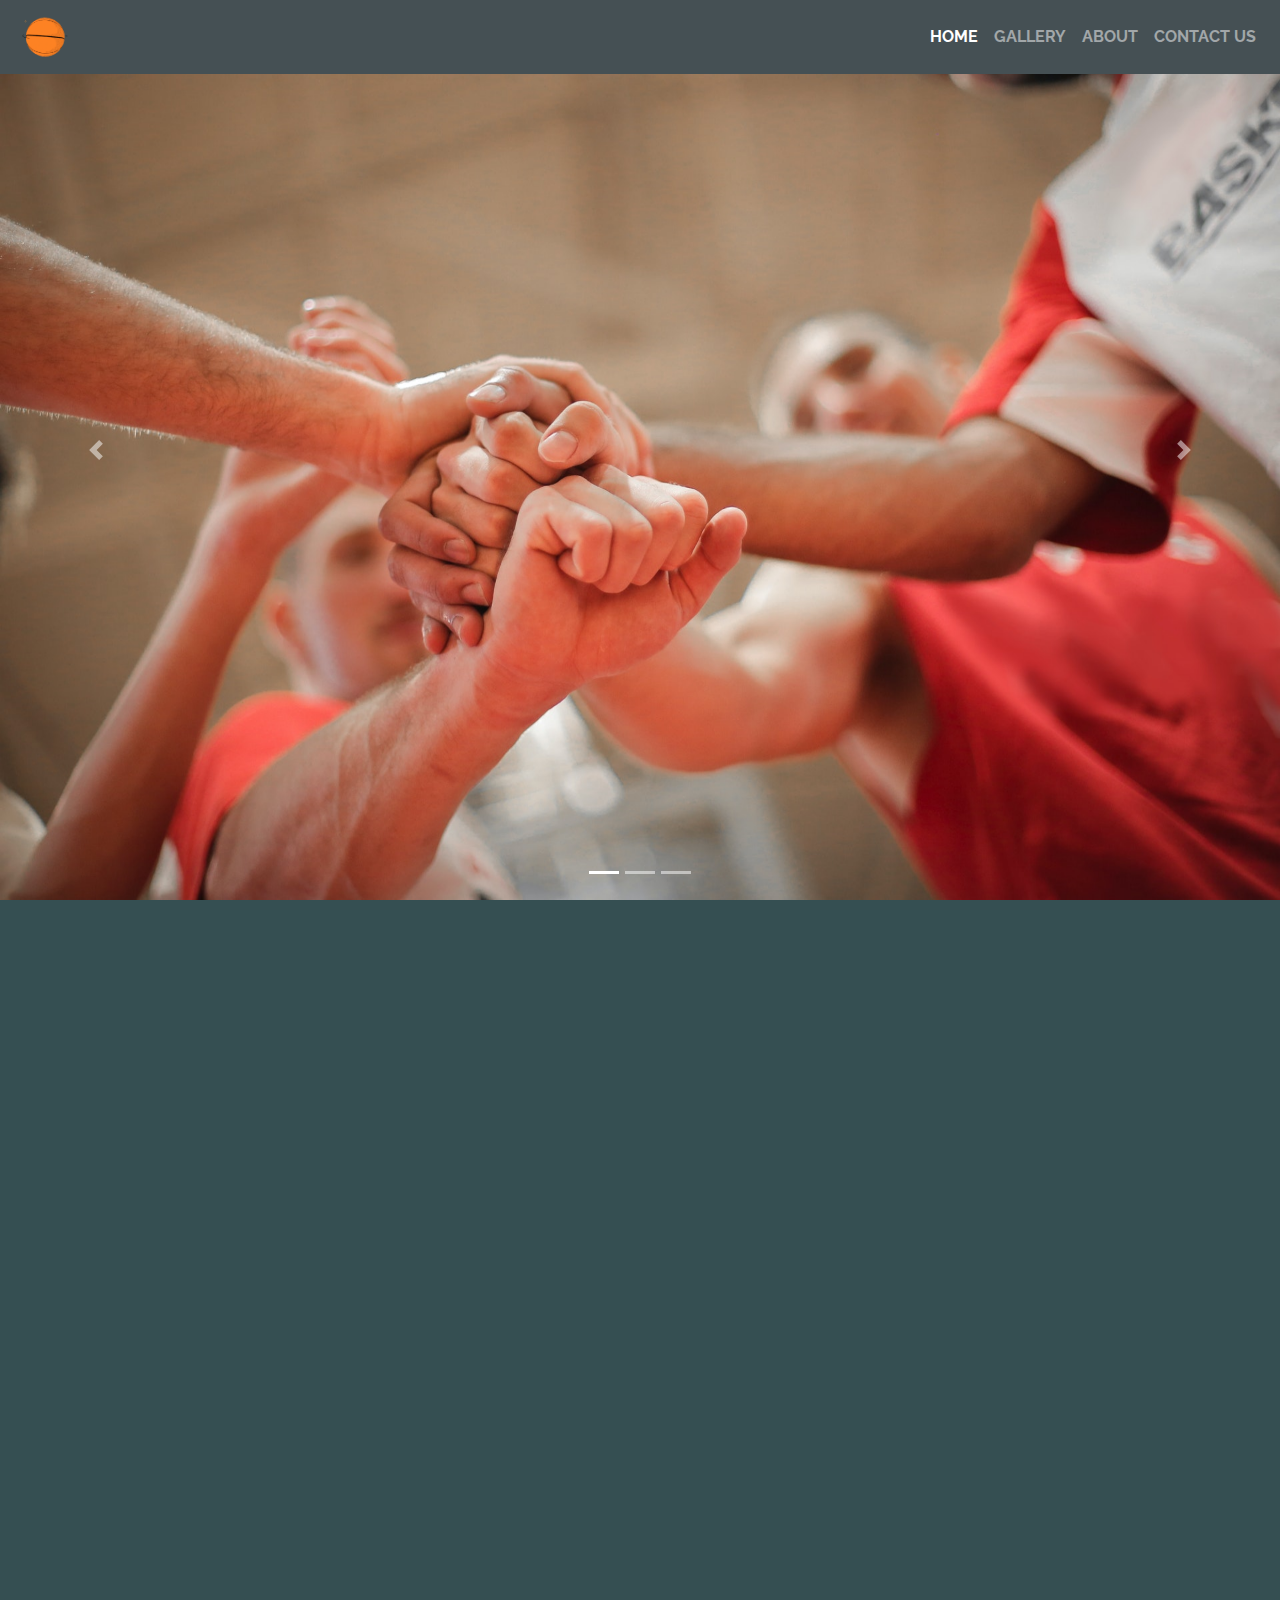
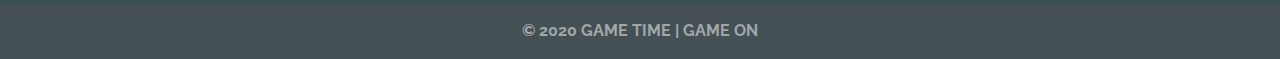
<file: mindset.html>
<!DOCTYPE html>
<html lang="en">
<head>
	<meta charset="UTF-8">
	<meta name=viewport content="width=device-width, initial-scale=1.0, maximum-scale=1.0, shrink-to-fit=no">
	<meta http-equiv="X-UA-Compatible" content="IE=Edge">
	<!-- meta tags for compatibility and disabling viewport -->

	<title>Mindset</title>
	
	<!-- Google Fonts -->
	<link href="https://fonts.googleapis.com/css2?family=Montserrat&family=Raleway&display=swap" rel="stylesheet">

	<!-- Favicon -->

	<link rel="icon" href="./assets/images/favicon.png" type="image/gif" sizes="18x18">

	<!-- Font Awesome -->
	<link rel="stylesheet" href="https://use.fontawesome.com/releases/v5.5.0/css/all.css" integrity="sha384-B4dIYHKNBt8Bc12p+WXckhzcICo0wtJAoU8YZTY5qE0Id1GSseTk6S+L3BlXeVIU" crossorigin="anonymous">

	<!-- AOS -->

	<link rel="stylesheet" href="https://unpkg.com/aos@next/dist/aos.css" />

	<!-- BS CSS CDN -->
	<link rel="stylesheet" href="https://maxcdn.bootstrapcdn.com/bootstrap/4.0.0/css/bootstrap.min.css" integrity="sha384-Gn5384xqQ1aoWXA+058RXPxPg6fy4IWvTNh0E263XmFcJlSAwiGgFAW/dAiS6JXm" crossorigin="anonymous">

	<!-- External CSS -->
	<link rel="stylesheet" href="./assets/css/style.css">

</head>
<body>


	<!-- navbar -->
	<nav class="navbar navbar-expand-lg navbar-dark  fixed-top">
			<a href="index.html" class="navbar-brand">
				<img class="logo" src="./assets/images/logo.gif" alt="logo">
			</a>
			<button class="navbar-toggler" type="button" data-toggle="collapse" data-target="#gameTime">
				<span class="navbar-toggler-icon"></span>
			</button>
			<div id="gameTime" class="collapse navbar-collapse">
				<ul class="navbar-nav ml-auto">
				    <li class="nav-item">
				    	<a href="index.html" class="nav-link active">
				    		Home
				    	</a>
				    </li>
				     <li class="nav-item">
				    	<a href="#" class="nav-link">
				    		Gallery
				    	</a>
				    </li>
				     <li class="nav-item">
				    	<a href="about.html" class="nav-link">
				    		About
				    	</a>
				    </li>
				     <li class="nav-item">
				    	<a href="" class="nav-link">
				    		Contact Us
				    	</a>
				    </li>

				</ul>
			</div>
		</nav>
	<!-- end of navbar -->

	<div id="carouselExampleIndicators" class="carousel slide" data-ride="carousel">
		  <ol class="carousel-indicators">
		    <li data-target="#carouselExampleIndicators" data-slide-to="0" class="active"></li>
		    <li data-target="#carouselExampleIndicators" data-slide-to="1"></li>
		    <li data-target="#carouselExampleIndicators" data-slide-to="2"></li>
		  </ol>
  		<div class="carousel-inner">
		    <div class="carousel-item active">
		    	<img class="d-block w-100" src="./assets/images/mindset1.jpg" alt="First slide">
		    </div>
	    	<div class="carousel-item">
	      		<img class="d-block w-100" src="./assets/images/mindset2.jpg" alt="Second slide">
	    	</div>
    		<div class="carousel-item">
      			<img class="d-block w-100" src="./assets/images/mindset3.jpg" alt="Third slide">
    		</div>
  		</div>
		<a class="carousel-control-prev" href="#carouselExampleIndicators" role="button" data-slide="prev">
		    <span class="carousel-control-prev-icon" aria-hidden="true"></span>
		    <span class="sr-only">Previous</span>
		</a>
  		<a class="carousel-control-next" href="#carouselExampleIndicators" role="button" data-slide="next">
		    <span class="carousel-control-next-icon" aria-hidden="true"></span>
		    <span class="sr-only">Next</span>
  		</a>
	</div>
	

	<!-- 1st -->
	<div class="container-fluid py-5" id="condition">
		<div class="row">
			<div class=" d-md-flex justify-content-center  col-lg-12 " data-aos="fade-up">
				<!-- 1st -->
				<div class="card mx-auto mx-md-3 my-3">
					<img class="card-img-top" src="./assets/images/mindset4.jpg" alt="Card image cap">
					<div class="card-body text-left" id="card-condition">
			    		<h5 class="text-center text-uppercase">Personal spirit</h5>
			    		<p>Your Personal Spirit will help you to excel as a basketball player whether practicing alone or within a team setting. It is highly recommended that you cultivate and develop each of the following qualities meticulously. Each one will help you to grow and develop emotionally, mentally and physically as a complete all-around player.</p>


			    		<!-- Button trigger modal -->
						<button type="button" class="btn btn-dark" data-toggle="modal" data-target="#condition1">
	  						READ MORE
						</button>
				  	</div>
				</div>
				<!-- Modal -->
				<div class="modal fade" id="condition1" tabindex="-1" role="dialog" aria-labelledby="condition1.1" aria-hidden="true">
				  <div class="modal-dialog" role="document">
					    <div class="modal-content">
					      <div class="modal-header">
						        <h5 class="modal-title" id="condition1.1">PERSONAL SPIRIT</h5>
						        <button type="button" class="close" data-dismiss="modal" aria-label="Close">
						          <span aria-hidden="true">&times;</span>
						        </button>
					      </div>
					      <div class="modal-body ml-1">
					       		<h5>Believe in Self and Ability</h5>
					       		<p>You must believe in yourself and your abilities at all times. You will never be perfect, because if you were then there would be nothing to improve upon, and no growth to gain. Never doubt yourself in any capacity for even an instant.</p>
					       		<h5>Model Great Players</h5>
					       		<p>Great players have learned hard lessons that have brought them to the pinnacles of their careers as professional basketball athletes. Learn from their mistakes, learn from their movements, copy their fundamental skills, and most importantly model their mindset. It is after all their mindset that has kept them at such a high level of achievement over an extended period of time. Without it they would be nothing. Yet with it, the World is their Oyster.</p>
					      </div>
					      <div class="modal-footer">
					        <button type="button" class="btn btn-secondary" data-dismiss="modal">CLOSE</button>
					      </div>
					    </div>
				  	</div>
				</div>

				<!-- ----------------------2nd----------------------- -->
				<div class="card mx-auto mx-md-3 my-3">
					<img class="card-img-top" src="./assets/images/mindset5.jpg" alt="Card image cap">
					<div class="card-body text-left" id="card-condition">
			    		<h5 class="text-center text-uppercase">TEAM SPIRIT</h5>
			    		<p>Your Team Spirit will help you excel as a basketball player in a team environment. It is highly recommended that you cultivate and develop each of the following qualities meticulously. Each one will help you to grow and develop a close unbreakable bond with your Teammates, Coach and Club.</p>


			    		<!-- Button trigger modal -->
						<button type="button" class="btn btn-dark" data-toggle="modal" data-target="#condition2">
	  						READ MORE
						</button>
				  	</div>
				</div>
				<!-- Modal -->
				<div class="modal fade" id="condition2" tabindex="-1" role="dialog" aria-labelledby="condition1.2" aria-hidden="true">
				  <div class="modal-dialog" role="document">
					    <div class="modal-content">
					      <div class="modal-header">
						        <h5 class="modal-title" id="condition1.2">TEAM SPIRIT</h5>
						        <button type="button" class="close" data-dismiss="modal" aria-label="Close">
						          <span aria-hidden="true">&times;</span>
						        </button>
					      </div>
					      <div class="modal-body ml-1">
					       		<h5>Believe in Your Coach and Teammates</h5>
					       		<p>When we are “believed in” by others, an incredible force begins to move us to even higher levels of success. This is why it is absolutely critical that you openly support your Teammates and Coach at all times. A little belief in another person can go a very long way. And the funny thing is, that this “Belief” you project to others will usually boomerang back in your direction. And that can only be great for your team spirit and moral.</p>
					       		<h5>Cultivate Friendship</h5>
					       		<p>We enjoy playing most with close friends and people we know well and respect from the bottom of our hearts. If you are not friends with everyone on your team, then take the time this week to get to know them a little more. Ask them questions about their life, about their family, about their interests and hobbies. The more you get to know a person, the more things in common you will find, and this can only help to bring the both of you closer together.</p>
					      </div>
					      <div class="modal-footer">
					        <button type="button" class="btn btn-secondary" data-dismiss="modal">CLOSE</button>
					      </div>
					    </div>
				  	</div>
				</div>

				<!--------------------------------- 3rd ---------------------------->

				<div class="card mx-auto mx-md-3 my-3">
					<img class="card-img-top" src="./assets/images/mindset6.jpg" alt="Card image cap">
					<div class="card-body text-left" id="card-condition">
			    		<h5 class="text-center text-uppercase">BEWARE OF THIS MINDSET</h5>
			    		<p>Becoming a Great Player isn’t always about what you do. In fact, it is usually about what you DON’T Do! Here are some traps you should be wary of when playing the game of life… sorry I meant to say “the game of basketball” </p>


			    		<!-- Button trigger modal -->
						<button type="button" class="btn btn-dark" data-toggle="modal" data-target="#condition3">
	  						READ MORE
						</button>
				  	</div>
				</div>
				<!-- Modal -->
				<div class="modal fade" id="condition3" tabindex="-1" role="dialog" aria-labelledby="condition1.3" aria-hidden="true">
				  <div class="modal-dialog" role="document">
					    <div class="modal-content">
					      <div class="modal-header">
						        <h5 class="modal-title" id="condition1.3">BEWARE OF THIS MINDSET</h5>
						        <button type="button" class="close" data-dismiss="modal" aria-label="Close">
						          <span aria-hidden="true">&times;</span>
						        </button>
					      </div>
					      <div class="modal-body ml-1">
					       	<h5>Beware of Making Excuses</h5>
					       	<p>Excuses only breed more excuses, that breed even more excuses in an unending cycle that never seems to subside. When you step out onto the basketball court, throw your excuses out the door. No one cares that you are not shooting well today, that the Umpires are not giving you a break, or a myriad of other possible excuses you could make. Excuses are for losers. No one likes to hear them, except for the person making them. Breed this self-sabotaging habit out of your game immediately. If you don’t, then it will eat you alive and sabotage your growth as a basketball player.</p>	
					       	<h5>Beware of Reacting Emotionally</h5>
					       	<p>Always stay in control of your emotions no matter what happens on or off the basketball court. When you react emotionally you effectively lose your intellect. And when your intellect gets kicked out the door, then your decision making begins to fail, and you begin to fall down a spiral that spins your head and emotions in an uncontrollable manner right down to the bottom of the pit.</p>
					       	<h5>Beware of Fearing to Make Mistakes</h5>  
					       	<p>Basketball is a game of mistakes. As a matter a fact, life is all about making mistakes. When we make mistakes we learn, we grow, and we improve our efforts the next time around. You must take this frame of mind into every basketball game, and as a consequence grow yourself physically, emotionally and mentally as a solid and intelligent basketball player.</p> 
					      </div>
					      <div class="modal-footer">
					        <button type="button" class="btn btn-secondary" data-dismiss="modal">CLOSE</button>
					      </div>
					    </div>
				  	</div>
				</div>
			</div>	
 		</div>
	</div>
	
	<nav class="footer navbar navbar-expand navbar-dark">
		<div class="collapse navbar-collapse">
			<ul class="navbar-nav mx-auto">
				<li class="nav-item">
					<a href="#" class="nav-link d-md-inline-block ">&copy; 2020 Game Time | Game On</a>
				</li>
			</ul>
		</div>
		
	</nav>



	<script src="https://code.jquery.com/jquery-3.2.1.slim.min.js" integrity="sha384-KJ3o2DKtIkvYIK3UENzmM7KCkRr/rE9/Qpg6aAZGJwFDMVNA/GpGFF93hXpG5KkN" crossorigin="anonymous"></script>
	<script src="https://cdnjs.cloudflare.com/ajax/libs/popper.js/1.12.9/umd/popper.min.js" integrity="sha384-ApNbgh9B+Y1QKtv3Rn7W3mgPxhU9K/ScQsAP7hUibX39j7fakFPskvXusvfa0b4Q" crossorigin="anonymous"></script>
	<script src="https://maxcdn.bootstrapcdn.com/bootstrap/4.0.0/js/bootstrap.min.js" integrity="sha384-JZR6Spejh4U02d8jOt6vLEHfe/JQGiRRSQQxSfFWpi1MquVdAyjUar5+76PVCmYl" crossorigin="anonymous"></script>


	
	 <script src="https://unpkg.com/aos@next/dist/aos.js"></script>
  <script>
    AOS.init({
    	offset: 180,
    	duration: 1000
    });
  </script>
</body>
</html>
</file>
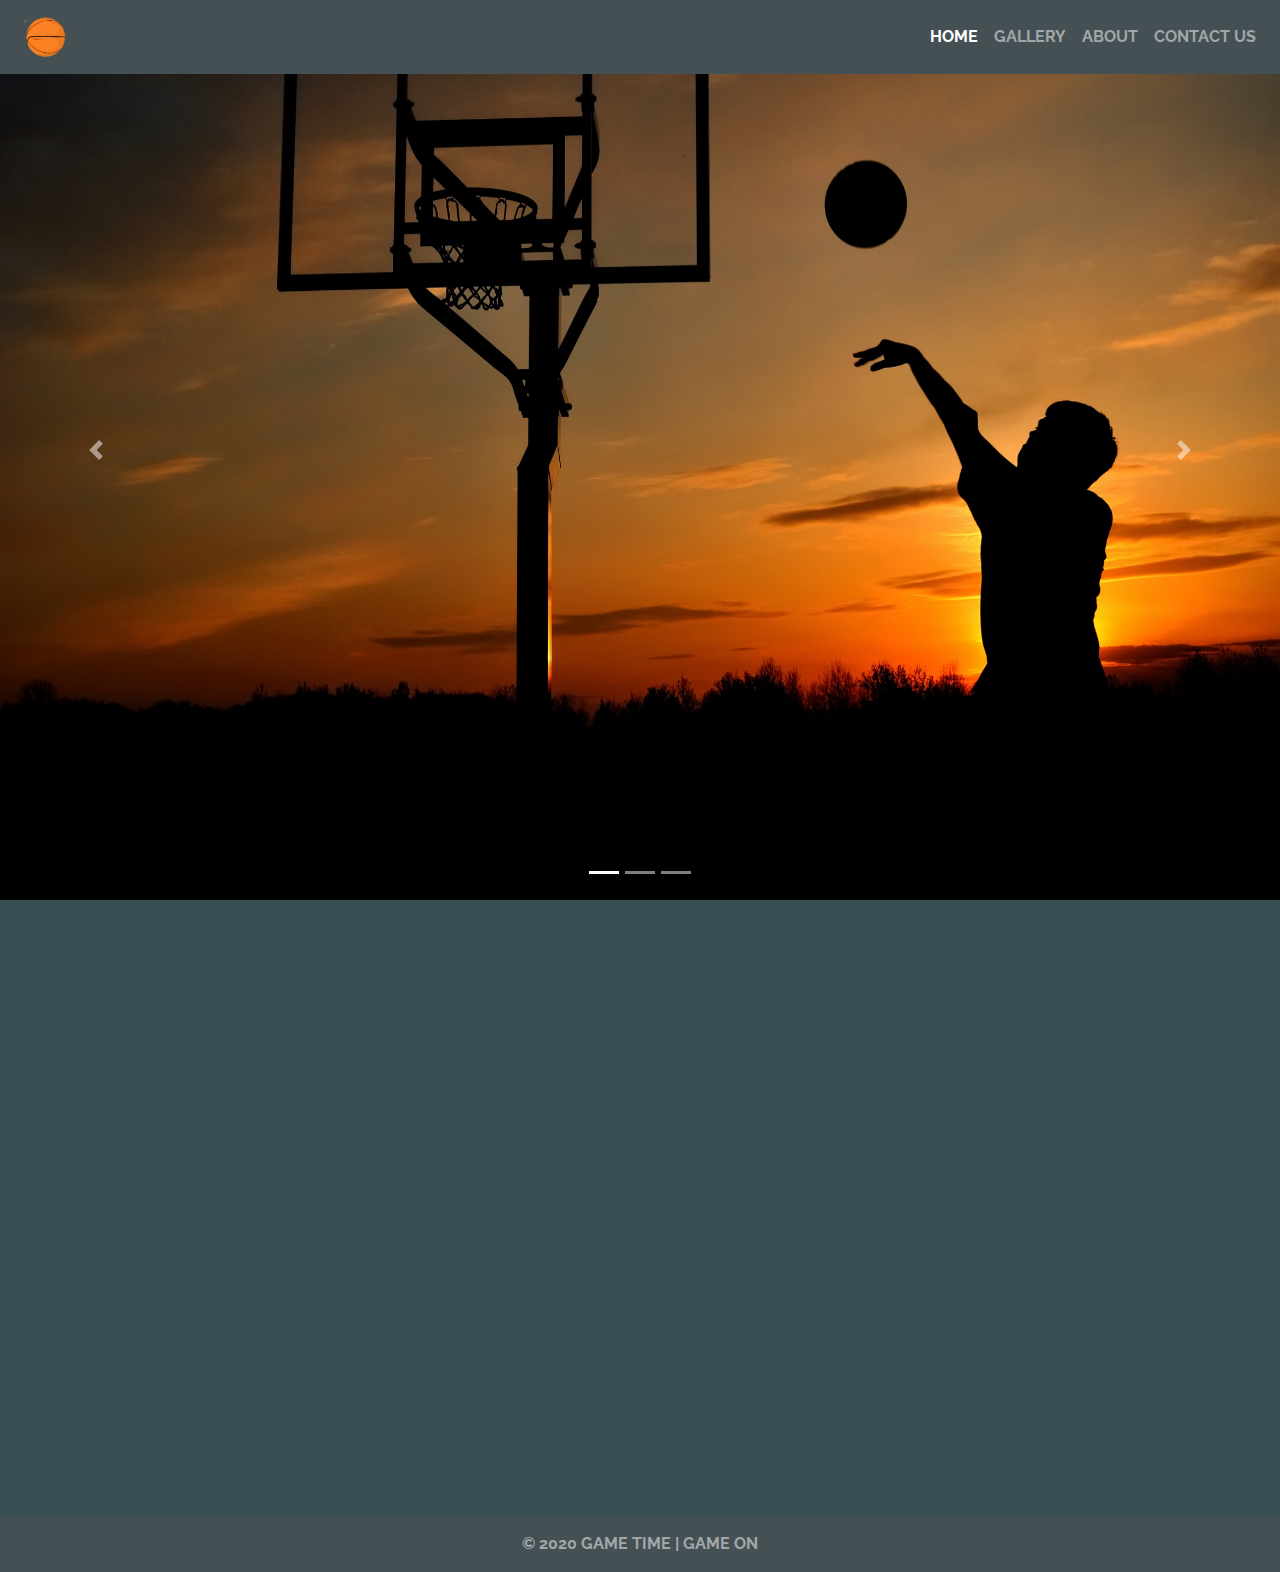
<file: shooting.html>
<!DOCTYPE html>
<html lang="en">
<head>
	<meta charset="UTF-8">
	<meta name=viewport content="width=device-width, initial-scale=1.0, maximum-scale=1.0, shrink-to-fit=no">
	<meta http-equiv="X-UA-Compatible" content="IE=Edge">
	<!-- meta tags for compatibility and disabling viewport -->

	<title>Shooting Skills</title>
	
	<!-- Google Fonts -->
	<link href="https://fonts.googleapis.com/css2?family=Montserrat&family=Raleway&display=swap" rel="stylesheet">

	<!-- Favicon -->

	<link rel="icon" href="./assets/images/favicon.png" type="image/gif" sizes="18x18">

	<!-- Font Awesome -->
	<link rel="stylesheet" href="https://use.fontawesome.com/releases/v5.5.0/css/all.css" integrity="sha384-B4dIYHKNBt8Bc12p+WXckhzcICo0wtJAoU8YZTY5qE0Id1GSseTk6S+L3BlXeVIU" crossorigin="anonymous">

	<!-- AOS -->

	<link rel="stylesheet" href="https://unpkg.com/aos@next/dist/aos.css" />

	<!-- BS CSS CDN -->
	<link rel="stylesheet" href="https://maxcdn.bootstrapcdn.com/bootstrap/4.0.0/css/bootstrap.min.css" integrity="sha384-Gn5384xqQ1aoWXA+058RXPxPg6fy4IWvTNh0E263XmFcJlSAwiGgFAW/dAiS6JXm" crossorigin="anonymous">

	<!-- External CSS -->
	<link rel="stylesheet" href="./assets/css/style.css">

</head>
<body>


	<!-- navbar -->
	<nav class="navbar navbar-expand-lg navbar-dark  fixed-top">
			<a href="index.html" class="navbar-brand">
				<img class="logo" src="./assets/images/logo.gif" alt="logo">
			</a>
			<button class="navbar-toggler" type="button" data-toggle="collapse" data-target="#gameTime">
				<span class="navbar-toggler-icon"></span>
			</button>
			<div id="gameTime" class="collapse navbar-collapse">
				<ul class="navbar-nav ml-auto">
				    <li class="nav-item">
				    	<a href="index.html" class="nav-link active">
				    		Home
				    	</a>
				    </li>
				     <li class="nav-item">
				    	<a href="#" class="nav-link">
				    		Gallery
				    	</a>
				    </li>
				     <li class="nav-item">
				    	<a href="about.html" class="nav-link">
				    		About
				    	</a>
				    </li>
				     <li class="nav-item">
				    	<a href="#" class="nav-link">
				    		Contact Us
				    	</a>
				    </li>

				</ul>
			</div>
		</nav>
	<!-- end of navbar -->

	<div id="carouselExampleIndicators" class="carousel slide" data-ride="carousel">
		  <ol class="carousel-indicators">
		    <li data-target="#carouselExampleIndicators" data-slide-to="0" class="active"></li>
		    <li data-target="#carouselExampleIndicators" data-slide-to="1"></li>
		    <li data-target="#carouselExampleIndicators" data-slide-to="2"></li>
		  </ol>
  		<div class="carousel-inner">
		    <div class="carousel-item active">
		    	<img class="d-block w-100" src="./assets/images/shooting5.jpg" alt="First slide">
		    </div>
	    	<div class="carousel-item">
	      		<img class="d-block w-100" src="./assets/images/shooting4.jpg" alt="Second slide">
	    	</div>
    		<div class="carousel-item">
      			<img class="d-block w-100" src="./assets/images/shooting6.jpg" alt="Third slide">
    		</div>
  		</div>
		<a class="carousel-control-prev" href="#carouselExampleIndicators" role="button" data-slide="prev">
		    <span class="carousel-control-prev-icon" aria-hidden="true"></span>
		    <span class="sr-only">Previous</span>
		</a>
  		<a class="carousel-control-next" href="#carouselExampleIndicators" role="button" data-slide="next">
		    <span class="carousel-control-next-icon" aria-hidden="true"></span>
		    <span class="sr-only">Next</span>
  		</a>
	</div>
	



	<div class="container-fluid py-5" id="shooting">
		<div class="row">
			<div class=" d-md-flex justify-content-center  col-lg-12 " data-aos="fade-up">
				<!-- 1st -->
				<div class="card mx-auto mx-md-3 my-3">
					<img class="card-img-top" src="./assets/images/shooting1.png" alt="Card image cap">
					<div class="card-body text-left" id="card-shooting">
			    		<h5 class="text-center text-uppercase">BEGINNER</h5>
			    		<p class="text-left">Proper shooting form makes you a better shooter. Proper shooting form begins with your feet. You should be on the balls of your feet while keeping them shoulder-width apart. Here's the example of the right form of shooting.</p>

			    		<!-- Button trigger modal -->
						<button type="button" class="btn btn-dark" data-toggle="modal" data-target="#shooting1">
	  						READ MORE
						</button>
				  	</div>
				</div>
				<!-- Modal -->
				<div class="modal fade" id="shooting1" tabindex="-1" role="dialog" aria-labelledby="shooting1.1" aria-hidden="true">
				  <div class="modal-dialog" role="document">
					    <div class="modal-content">
					      <div class="modal-header">
						        <h5 class="modal-title" id="shooting1.1">FORM OF SHOOTING</h5>
						        <button type="button" class="close" data-dismiss="modal" aria-label="Close">
						          <span aria-hidden="true">&times;</span>
						        </button>
					      </div>
					      <div class="modal-body ml-1">
					       		<p>Alignment is another important aspect of shooting form. Keep your foot, knee, hip, elbow and shoulder on your shooting-hand side in line with the ball.</p> 
								<p>Your shooting hand should be behind the ball, as this will help with your follow-through.</p>
								<h5>Once you have good footwork and alignment, then you can begin your shot:</h5>
								<ul class="pl-3">
								    <li>As you bring the ball up to take the shot, you want to keep your elbow behind the ball with your wrist tilted back.</li>
								    <li>The ball should be resting on the pads of your fingers, not in the palm of your hand.</li>
								    <li>As you continue to bring the ball up, your non-shooting hand should be on the side of the ball to help guide your shot.</li>
								    <li>When releasing the ball, make sure your hand is directly behind the ball for proper follow-through. Your wrist will roll over and will point with your middle and pointer finger toward the basket.</li>
								</ul>       
					      </div>
					      <div class="modal-footer">
					        <button type="button" class="btn btn-secondary" data-dismiss="modal">CLOSE</button>
					      </div>
					    </div>
				  	</div>
				</div>

				<!-- ----------------------2nd----------------------- -->
				<div class="card mx-auto mx-md-3 my-3">
					<img class="card-img-top" src="./assets/images/shooting2.png" alt="Card image cap">
					<div class="card-body text-left" id="card-shooting">
			    		<h5 class="text-center text-uppercase">BASIC</h5>
			    		<p class="text-left">It's often said that great shooters have a place on any team. Even if you aren't blessed with tremendous speed, strength or athleticism, great shooting is one of the surest ways you can stand out on the basketball court.</p>

			    		<!-- Button trigger modal -->
						<button type="button" class="btn btn-dark" data-toggle="modal" data-target="#shooting2">
	  						READ MORE
						</button>
				  	</div>
				</div>
				<!-- Modal -->
				<div class="modal fade" id="shooting2" tabindex="-1" role="dialog" aria-labelledby="shooting1.2" aria-hidden="true">
				  <div class="modal-dialog" role="document">
					    <div class="modal-content">
					      <div class="modal-header">
						        <h5 class="modal-title" id="shooting1.2">BASIC SHOOTING</h5>
						        <button type="button" class="close" data-dismiss="modal" aria-label="Close">
						          <span aria-hidden="true">&times;</span>
						        </button>
					      </div>
					      <div class="modal-body ml-1">
					  			<p>Practice this drill to become a shooter.</p>
					  			<h5>In a free throw line</h5>
					  			<ul class="pl-3">
					  				<li>Shoot 10 free throws</li>
					  				<li>Shoot 10 random jump shots</li>
					  				<li>Shoot 10 free throws</li>
					  				<li>Shoot 10 random jump shots</li>
					  				<li>Repeat 5x</li>
					  			</ul>
								<h5>Practice shooting off the dribble</h5>
								<ul class="pl-3">
									<li>Shoot 10, 8-foot jump shots, dribbling to the right.</li>
									<li>Shoot 10, 8-foot jump shots, dribbling to the right.</li>
									<li>Shoot 10, 12-foot jump shots, dribbling to the right.</li>
									<li>Shoot 10, 12-foot jump shots, dribbling to the left.</li>
								</ul>
					      </div>
					      <div class="modal-footer">
					        <button type="button" class="btn btn-secondary" data-dismiss="modal">CLOSE</button>
					      </div>
					    </div>
				  	</div>
				</div>

				<!--------------------------------- 3rd ---------------------------->

				<div class="card mx-auto mx-md-3 my-3" >
					<img class="card-img-top" src="./assets/images/shooting3.jpg" alt="Card image cap">
					<div class="card-body text-left" id="card-shooting">
			    		<h5 class="text-center text-uppercase">ADVANCE</h5>
			    		<p class="text-left">While we highly encourage to find partners to train with. Here are some tips if you are solo. That way, you can adapt most of the drills below to do by yourself. And it's actually quite simple. NOTE: You can do this with your partner.</p>

			    		<!-- Button trigger modal -->
						<button type="button" class="btn btn-dark" data-toggle="modal" data-target="#shooting3">
	  						READ MORE
						</button>
				  	</div>
				</div>
				<!-- Modal -->
				<div class="modal fade" id="shooting3" tabindex="-1" role="dialog" aria-labelledby="shooting1.3" aria-hidden="true">
				  <div class="modal-dialog" role="document">
					    <div class="modal-content">
					      <div class="modal-header">
						        <h5 class="modal-title" id="shooting1.3">ADVANCE SHOOTING</h5>
						        <button type="button" class="close" data-dismiss="modal" aria-label="Close">
						          <span aria-hidden="true">&times;</span>
						        </button>
					      </div>
					      	<div class="modal-body text-justify ml-1">
						       	<h5>You can practice every game-like cut by simply doing two things.</h5>
								<ul class="pl-3">
								    <li>Use spin outs.</li>
								    <li>Use chairs.</li>
								</ul>
								<h5>Spins out.</h5>
									<p>You simply spin the ball out away from you backspin. Then you sprint to the ball and grab it, turn and face the basket, then shoot. You can do a variety of straight cuts and curl cuts. You can do corner to wing cuts, wing to top cuts, post to perimeter cuts, perimeter to post cuts, high post to low post cuts, low post to high post cuts, fast break cuts from half court, and so on.</p>
						      
						      	<h5>Chair with a Ball</h5>
						      		<p>Chairs are great for when you need to practice more complex cuts like V-cuts, L-cuts, shallow cuts, fade cuts, face cuts, curl cuts, etc.. It's harder to utilize spin outs when practicing these cuts.</p>
						      	<h5>Chair with a Helper</h5>
						      		<p>Also, if you can't find another basketball player to train with, you can have somebody else help. It can be a parent, sibling, friend, guardian, or anybody else. They just have to know how to rebound the ball and place it on the chair.</p>
						      		<p>You also don't have to waste your time rebounding. You can get two basketballs and go at a quick pace. This is great for being efficient with your time and it also helps with conditioning.</p>
							</div>
					      <div class="modal-footer">
					        <button type="button" class="btn btn-secondary" data-dismiss="modal">CLOSE</button>
					      </div>
					    </div>
				  	</div>
				</div>

				
			
			</div>
		</div>
	</div>



 
	<nav class="footer navbar navbar-expand navbar-dark">
		<div class="collapse navbar-collapse">
			<ul class="navbar-nav mx-auto">
				<li class="nav-item">
					<a href="#" class="nav-link d-md-inline-block ">&copy; 2020 Game Time | Game On</a>
				</li>
			</ul>
		</div>
		
	</nav>
	
	





	<script src="https://code.jquery.com/jquery-3.2.1.slim.min.js" integrity="sha384-KJ3o2DKtIkvYIK3UENzmM7KCkRr/rE9/Qpg6aAZGJwFDMVNA/GpGFF93hXpG5KkN" crossorigin="anonymous"></script>
	<script src="https://cdnjs.cloudflare.com/ajax/libs/popper.js/1.12.9/umd/popper.min.js" integrity="sha384-ApNbgh9B+Y1QKtv3Rn7W3mgPxhU9K/ScQsAP7hUibX39j7fakFPskvXusvfa0b4Q" crossorigin="anonymous"></script>
	<script src="https://maxcdn.bootstrapcdn.com/bootstrap/4.0.0/js/bootstrap.min.js" integrity="sha384-JZR6Spejh4U02d8jOt6vLEHfe/JQGiRRSQQxSfFWpi1MquVdAyjUar5+76PVCmYl" crossorigin="anonymous"></script>


	
	 <script src="https://unpkg.com/aos@next/dist/aos.js"></script>
  <script>
    AOS.init({
    	offset: 180,
    	duration: 1000
    });
  </script>
</body>
</html>
</file>
<file: assets/css/style.css>
* {
	padding: 0;
	margin: 0;
	box-sizing: border-box;
}

html, body {
	scroll-behavior: smooth;
}

/*START OF NAVBAR*/
.navbar {
	background-color: #455054;
	text-transform: uppercase;
	font-family: 'Raleway', sans-serif;
	font-weight: 700;
	color: white;

}

.logo {
	height: 3rem;
	width: auto;

}
/* END OF NAVBAR */



/* HEADER */
#jumbo-landing {
	background: 
	/*top, transparent*/
	linear-gradient(
        rgba(0, 0, 0.5, -6),
        rgba(0, 0.5, 0.9, 0.6)
	     ),
	/*bottom, image*/
	url(../images/bg8.jpg);
	background-position: center;
	background-size: cover;
	background-repeat: no-repeat;
	background-attachment: fixed;
	min-height: 100vh;
	padding-top: 14%;
}

.header-title {
	color: white;
	font-family: 'Raleway', sans-serif;
	font-size: 6rem;
	opacity: 1;
	width: 100%;
	font-weight: 800;
	text-transform: uppercase;
}


#sub-title {
	color: white;
	font-family: 'Raleway', sans-serif;
	font-size: 1.5rem;
	text-transform: uppercase;
	opacity: 1;
	font-weight: 800;
}

.btn a {
	text-decoration: none;
	color: black;
	text-transform: uppercase;
	font-weight: 500;
}

.btn:hover {
	transform: scale(1.1);
	transition: .5s;
}

#headerbtn {
	font-family: 'Montserrat', sans-serif;
	text-transform: uppercase;
	font-weight: 900;
	color: black;
}

/* END OF HEADER */

/*START OF MAIN CARDS*/


#trainings {
	/*background: 
	linear-gradient(
        rgba(0, 0, 0.5, -5),
        rgba(0, 0.5, 0.9, 0.6)
	     ),
	url(../images/bg9.jpg);*/
	background-color: #354f52;
	background-position: top;
	background-size: cover;
	background-repeat: no-repeat;
	background-attachment: fixed;
	min-height: 100vh;

}

.card {
	width: 18rem;
	background-color: #feeafa;
	
}

.card h5 {
	font-family: 'Montserrat', sans-serif;
	font-weight: 900;
	font-size: 1.2rem;
	color: gray;
}

.card p {
	font-family: 'Montserrat', sans-serif;
	font-size: .9rem;
	color: black;
}

.card a:hover {
	transform: scale(1.1);
	transition: .5s;
}


/*end of main cards*/

/*---------------FOOTER ---------------*/
footer {
	background-color: #455054;
	text-transform: uppercase;
	font-family: 'Raleway', sans-serif;
}









/* ---------------DRIBBLE CSS -----------------*/

/*start of carousel*/
#carouselExampleIndicators {
	height: 100vh;
	width: auto;
	

}

.carousel-item img {
	height: 100vh;
	width: 100vw; 
}

#dribble {
	background-color: #354f52; 

}

#card-dribble {
	background-color: #feeafa;
}

#dribble h5 {
	text-transform: uppercase;
	font-size: 1.3rem;
	font-family: 'Raleway', sans-serif;
	color: gray;
}

#dribble p {
	font-family: 'Montserrat', sans-serif;
	font-size: .9rem;
	color: black;

}

#dribble li {
	font-family: 'Montserrat', sans-serif;
	font-size: .9rem;
	color: black;
	padding-bottom: 1rem;
}

#dribble img {
	height: 13rem;
	width: auto;
}


/*end of carousel*/

/*----------------END OF DRIBBLE PAGE ------------*/


/*-----------SHOOTING PAGE --------------*/

#shooting {
	background-color: #354f52;

}

#card-shooting {
	background-color: #feeafa;
}

#shooting h5 {
	font-size: 1.3rem;
	text-transform: uppercase;
	font-family: 'Raleway', sans-serif;
	color: gray;
}

#shooting p {
	font-family: 'Montserrat', sans-serif;
	font-size: .9rem;
	color: black;
}

#shooting li {
	font-family: 'Montserrat', sans-serif;
	font-size: .9rem;
	color: black;
	padding-bottom: 1rem;
}

#shooting img {
	height: 13rem;
	width: auto;
}


.modal-body {
	font-family: 'Montserrat', sans-serif;
	font-size: .9rem;
	color: black;

}

/*-------END OF SHOOTING PAGE------------------*/

/*-----------------CONDITION PAGE -----------------------*/
#condition {
	width: 100%;
	background-color: #354f52;

}

#card-condition {
	background-color: #feeafa;
}

#condition h5 {
	font-size: 1.3rem;
	text-transform: uppercase;
	font-family: 'Raleway', sans-serif;
	color: gray;
}

#condition p {
	font-family: 'Montserrat', sans-serif;
	font-size: .9rem;
	color: black;
}

#condition li {
	font-family: 'Montserrat', sans-serif;
	font-size: .9rem;
	color: black;
	padding-bottom: 1rem;
}

#condition img {
	height: 13rem;
	width: auto;
}


.modal-body {
	font-family: 'Montserrat', sans-serif;
	font-size: .9rem;
	color: black;

}







/*-------------------------ABOUT PAGE ----------------------------------*/

.main-about-container {
	min-height: 100vh;
	background-color: #354f52;

}

.main-about-container h1 {
	color: white;
	padding-top: 3rem;
	text-transform: uppercase;
	font-family: 'Raleway', sans-serif;
	font-size: 2rem;
	text-align: center;
	font-weight: 900;
}

.about-container {
	padding-bottom: 5rem;
	margin-right: 1rem;
	margin-left: 1rem;
}

.about {
	padding-top: 1rem;
	margin-bottom: 1rem;
	display: flex;
	text-align: left;
	align-items: center;
	justify-content: center;
	
}

.about img {
	height: 20rem;
	width: auto;
	box-shadow: 2px 2px 3px 1px black;
}


.about-info {
	width: 50%;
	padding-left: 1rem;
	padding-right: 1rem;
	text-align: justify;
}

.about-info h5 {
	font-family: 'Raleway', sans-serif;
	font-size: 1.3rem;
	font-weight: 900;
	text-transform: uppercase;
	color: white;
	
}

.about p {
	font-family: 'Montserrat', sans-serif;
	font-size: .9rem;
	color: white;
	width: 90%;

}

/*---------------------------END OF ABOUT---------------------*/


/*--------------------GALLERY PAGE -------------------------------*/

#gallery {
	min-height: 100vh;
}

/*------- END OF GALLERY PAGE ------------------------------*/

/*------------------CONTACT PAGE ---------------------------*/
#contact-page {
	min-height: 100vh;
	background: 
	linear-gradient(
        rgba(3, 5, 7, -6),
        rgba(0, 0.5, 0.9, 0.6)
	     ),
	url(../images/bg8.jpg);
	background-position: center;
	background-size: cover;
	background-repeat: no-repeat;
	background-attachment: fixed;

}

#contact-page h1 {
	font-size: 2rem;
	font-family: 'Raleway', sans-serif;
	color: white;
	text-transform: uppercase;
	font-weight: 900;
}

#contact-page label {
	color: white;
	font-family: 'Raleway', sans-serif;
	font-weight: 900;
}

#maps {
	height: 20rem;
	width: 100%;
	opacity: .8;
}









/*----------END OF CONTACT PAGE --------------------------*/

/*tablet */
@media only screen and (min-width: 501px) and (max-width: 960px){

	#jumbo-landing {
		padding-top: 15rem;
	}

	.header-title {
		font-size: 4rem;
	}

	#sub-title {
		font-size: 1rem;
	}

	span {
		display: none;
	}

	.card {
		width: 80%;
	}

	.card-body {
		width: 100%;
		padding: 1rem;
		text-align: left;
		
	}

	.card h5 {
		font-size: 1.1rem;
		width: 100%;
		
		
	}

	.card p {
		font-size: .9rem;

	}

	.card a {
		
		font-size: 1rem;
	}

	



	/*----------------ABOUT US -----------------------*/
	.about {
		padding-top: 1rem;
		margin-bottom: 1rem;
		

	}

	.about-info {
		width: 100%;
	}

	.about img {
		height: 13rem;
		width: auto;
		text-align: center;
	}

	.about-info {
		width: 50%;
		padding-left: 1rem;
		padding-right: 1rem;

	}

	.about h5 {
		font-family: 'Raleway', sans-serif;
		font-size: 1.5rem;
		font-weight: 900;
	}

	.about p {
		font-family: 'Montserrat', sans-serif;
		font-size: .9rem;
		color: white;


	}

	#about-img1 {
		order: 1;
	}

	#about-info2 {
		order: 2;
	}

	/*-----------SHOOTING PAGE----------*/
	#shooting h5 {
		text-transform: uppercase;
		font-size: 1.5rem;
		font-family: 'Raleway', sans-serif;
		color: black;
	}

	#shooting p {
		font-family: 'Montserrat', sans-serif;
		font-size: .9rem;
		color: black;
	}
}



@media only screen and (max-width: 500px) {

	#jumbo-landing {
		padding-top: 15rem;
	}

	.header-title {
		font-size: 2.7rem;
	}

	#sub-title {
		font-size: 1rem;
	}

	#headerbtn {

	}

	span {
		display: none;
	}


	/*----------------ABOUT US -----------------------*/
	.about {
		flex-direction: column;
		padding-top: 1rem;
		margin-bottom: 1rem;
		

	}

	.about-info {
		width: 100%;
	}

	.about img {
		height: 12rem;
		width: auto;
		text-align: center;
	}

	.about-info {
		width: 100%;
	}

	.about h5 {
		font-family: 'Raleway', sans-serif;
		font-size: 1.5rem;
		font-weight: 900;
	}

	.about p {
		font-family: 'Montserrat', sans-serif;
		font-size: .9rem;
		color: white;

	}

	#about-img1 {
		order: 2;
	}

	#about-info2 {
		order: 1;
	}

	.card {
		width: 80%;
	}

	#shooting h5 {
		font-size: 1.5rem;
		text-transform: uppercase;
		font-family: 'Raleway', sans-serif;
		color: black;
		font-weight: 600;
	}

	#shooting p {
		font-family: 'Montserrat', sans-serif;
		font-size: .9rem;
		color: black;
	}

}
</file>
